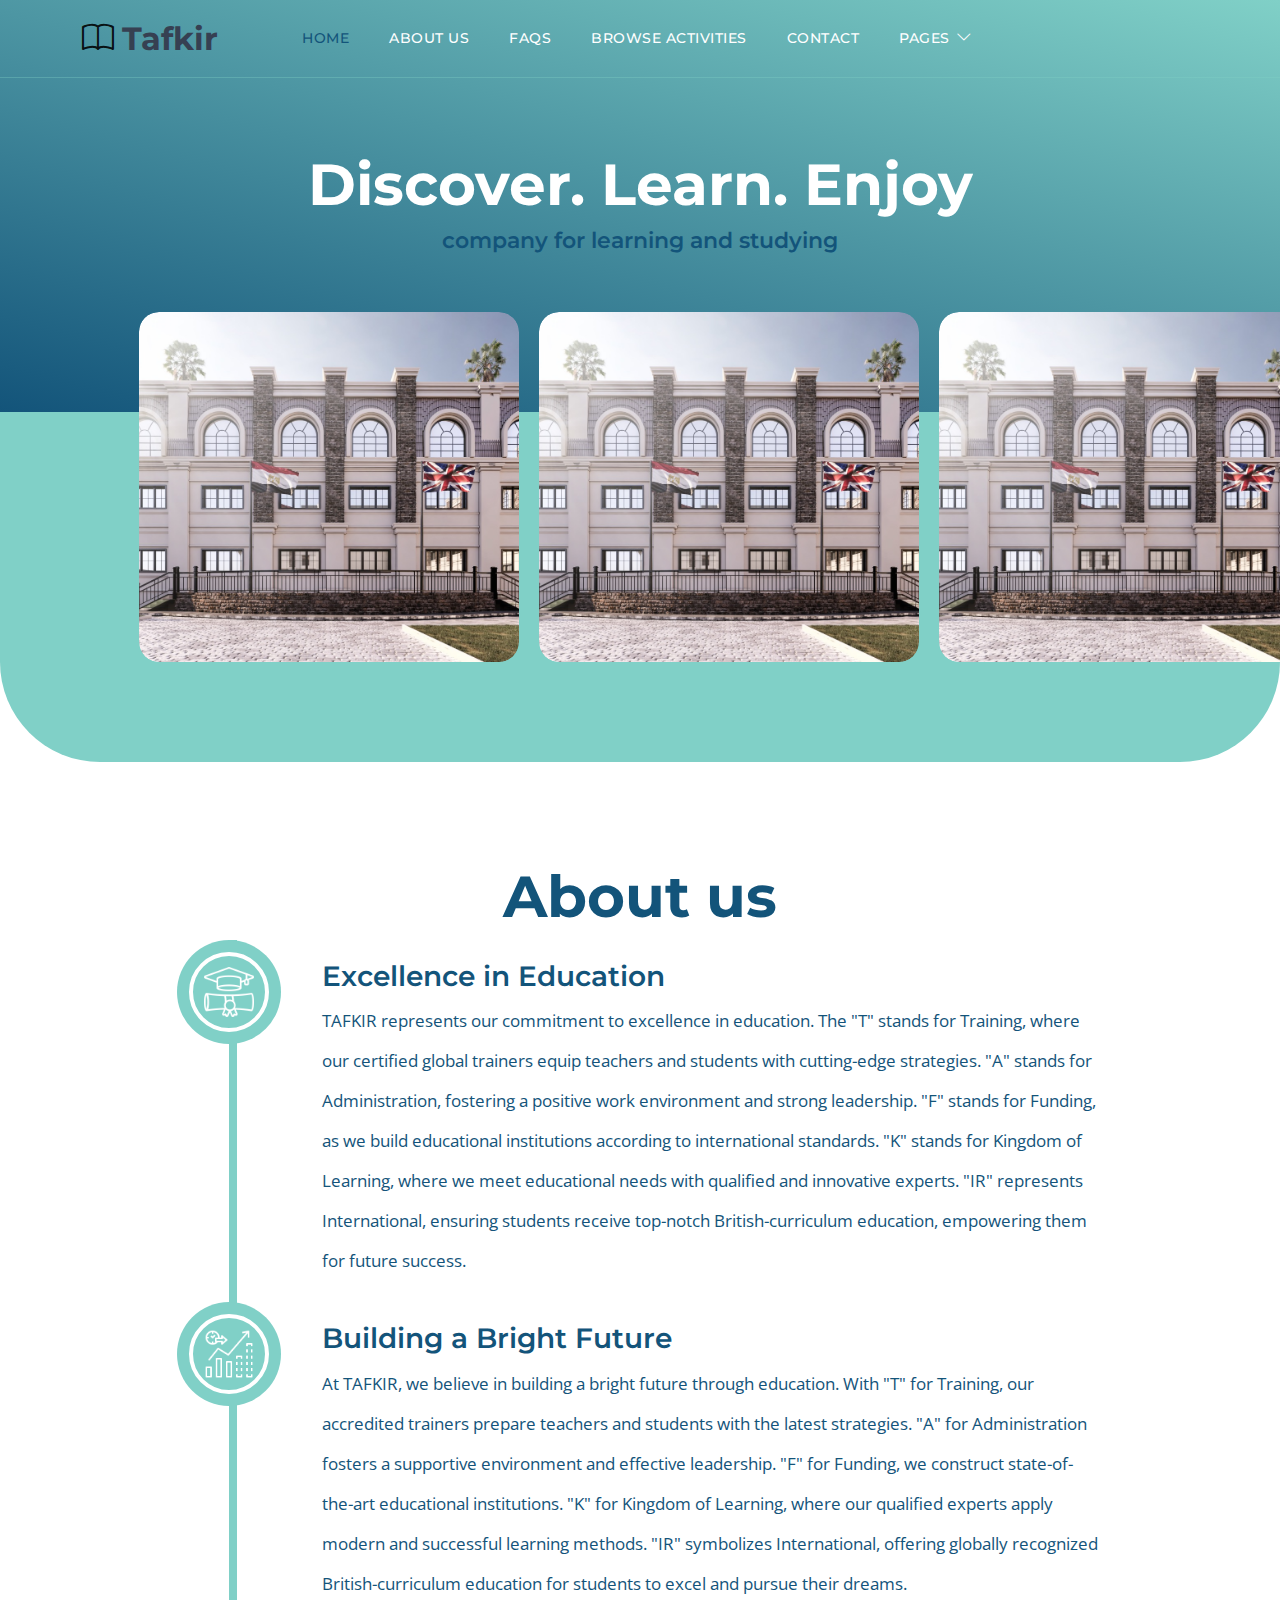
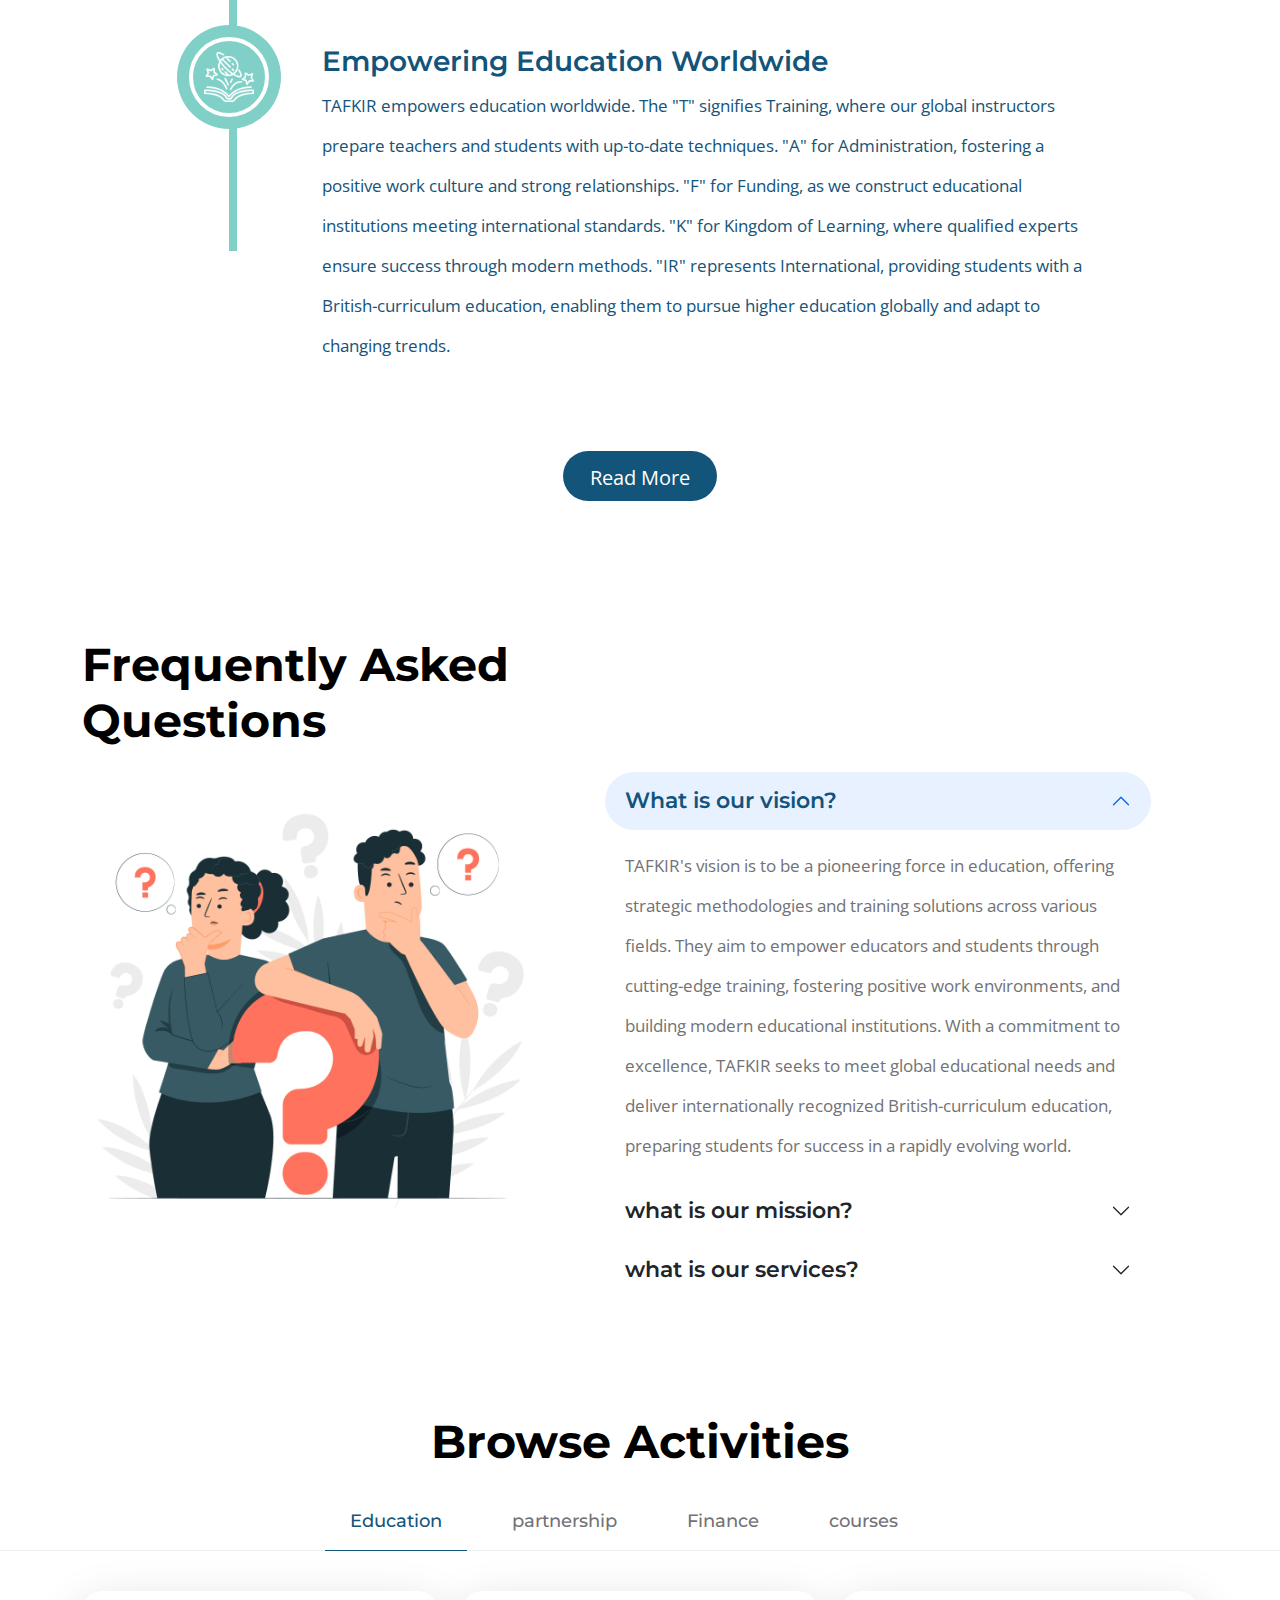
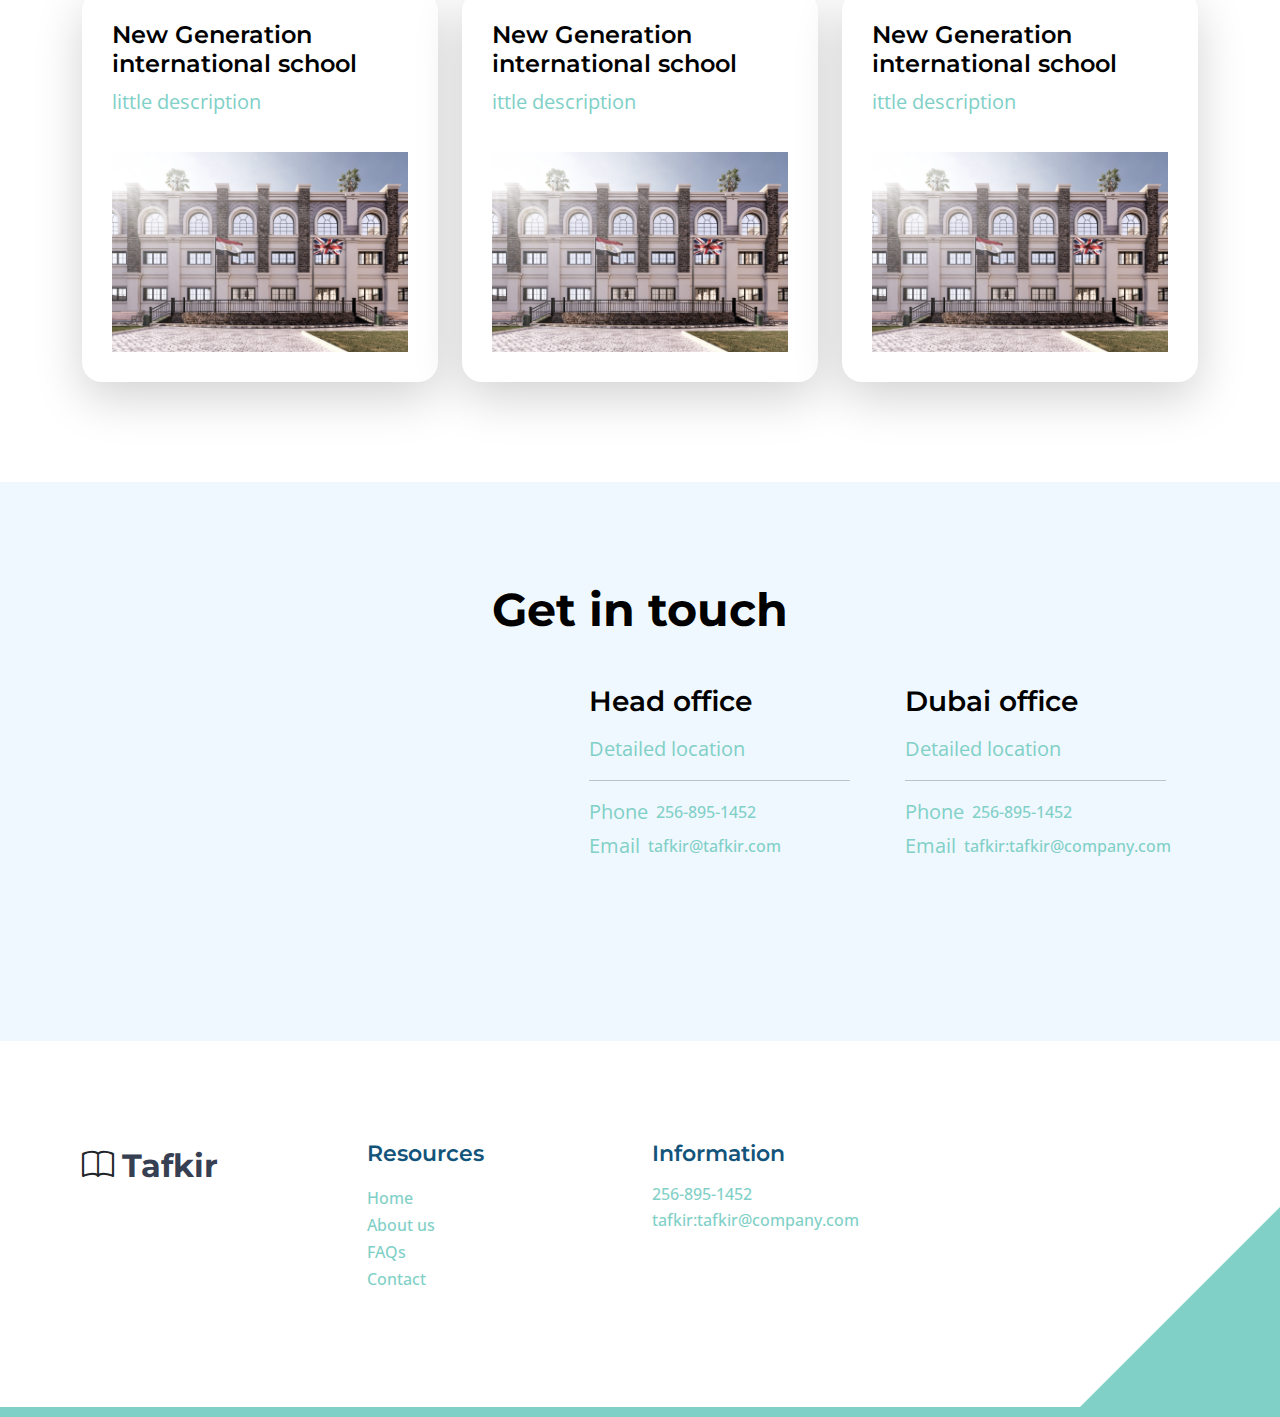
<file: index.html>
<!doctype html>
<html lang="en">
    <head>
        <meta charset="utf-8">
        <meta name="viewport" content="width=device-width, initial-scale=1">

        <meta name="description" content="">
        <meta name="author" content="">

        <title>Tafkir company</title>

        <!-- CSS FILES -->        
        <link rel="preconnect" href="https://fonts.googleapis.com">
        
        <link rel="preconnect" href="https://fonts.gstatic.com" crossorigin>

        <link href="https://fonts.googleapis.com/css2?family=Montserrat:wght@500;600;700&family=Open+Sans&display=swap" rel="stylesheet">
                        
        <link href="css/bootstrap.min.css" rel="stylesheet">

        <link href="css/bootstrap-icons.css" rel="stylesheet">

        <link href="css/templatemo-topic-listing.css" rel="stylesheet">      
<!--

TemplateMo 590 topic listing

https://templatemo.com/tm-590-topic-listing

-->
    </head>
    
    <body id="top">

        <main>

            <nav class="navbar navbar-expand-lg">
                <div class="container">
                    <a class="navbar-brand" href="index.html">
                        <i class="bi-book"></i>
                        <span style="color:#364052;">Tafkir</span>
                    </a>

                    <div class="d-lg-none ms-auto me-4">
                        <a href="#top" class="navbar-icon bi-person smoothscroll"></a>
                    </div>
    
                    <button class="navbar-toggler" type="button" data-bs-toggle="collapse" data-bs-target="#navbarNav" aria-controls="navbarNav" aria-expanded="false" aria-label="Toggle navigation">
                        <span class="navbar-toggler-icon"></span>
                    </button>
    
                    <div class="collapse navbar-collapse" id="navbarNav">
                        <ul class="navbar-nav ms-lg-5 me-lg-auto">
                            <li class="nav-item">
                                <a class="nav-link click-scroll" href="#section_1">Home</a>
                            </li>

                            <li class="nav-item">
                                <a class="nav-link click-scroll" href="#section_2">About us</a>
                            </li>
    
                            <li class="nav-item">
                                <a class="nav-link click-scroll" href="#section_3">FAQs</a>
                            </li>

                            <li class="nav-item">
                                <a class="nav-link click-scroll" href="#section_4">Browse Activities</a>
                            </li>
    
                            <li class="nav-item">
                                <a class="nav-link click-scroll" href="#section_5">Contact</a>
                            </li>

                            <li class="nav-item dropdown">
                                <a class="nav-link dropdown-toggle" href="#" id="navbarLightDropdownMenuLink" role="button" data-bs-toggle="dropdown" aria-expanded="false">Pages</a>

                                <ul class="dropdown-menu dropdown-menu-light" aria-labelledby="navbarLightDropdownMenuLink">
                                    <li><a class="dropdown-item" href="News.html">Our News</a></li>

                                    <li><a class="dropdown-item active" href="contact.html">Contact Form</a></li>
                                </ul>
                            </li>
                        </ul>

                        <!-- <div class="d-none d-lg-block">
                            <a href="#top" class="navbar-icon bi-person smoothscroll"></a>
                        </div> -->
                    </div>
                </div>
            </nav>
            

            <section class="hero-section d-flex justify-content-center align-items-center" id="section_1">
                <div class="container">
                    <div class="row">

                        <div class="col-lg-8 col-12 mx-auto">
                            <h1 class="text-white text-center">Discover. Learn. Enjoy</h1>

                            <h6 class="text-center" style="color:#13547a;">company for learning and studying</h6>

                        </div>

                    </div>
                </div>
            </section>


            <section class="featured-section">
                <div class="container">
                    <div class="row justify-content-center">

                       <div class="slider"> 
                        <div class="slide-track">

                            <div class="col-lg-6 col-12" style="height: 350px; width: 400px;padding-right: 20px;">
                                <div class="custom-block custom-block-overlay">
                                    <div class="d-flex flex-column h-100">
                                        <img src="images/Imag1 .jpg" class="custom-block-image img-fluid" alt="">
                                    </div>
                                </div>
                            </div>
    
    
    
                            <div class="col-lg-6 col-12" style="height: 350px; width: 400px; padding-right: 20px;">
                                <div class="custom-block custom-block-overlay">
                                    <div class="d-flex flex-column h-100">
                                        <img src="images/Imag1 .jpg" class="custom-block-image img-fluid" alt="">
                                    </div>
                                </div>
                            </div>
    
                            <div class="col-lg-6 col-12" style="height: 350px; width: 400px; padding-right: 20px;">
                                <div class="custom-block custom-block-overlay">
                                    <div class="d-flex flex-column h-100">
                                        <img src="images/Imag1 .jpg" class="custom-block-image img-fluid" alt="">
                                    </div>
                                </div>
                            </div>

                            <div class="col-lg-6 col-12" style="height: 350px; width: 400px; padding-right: 20px;">
                                <div class="custom-block custom-block-overlay">
                                    <div class="d-flex flex-column h-100">
                                        <img src="images/Imag1 .jpg" class="custom-block-image img-fluid" alt="">
                                    </div>
                                </div>
                            </div>

                            <div class="col-lg-6 col-12" style="height: 350px; width: 400px; padding-right: 20px;">
                                <div class="custom-block custom-block-overlay">
                                    <div class="d-flex flex-column h-100">
                                        <img src="images/Imag1 .jpg" class="custom-block-image img-fluid" alt="">
                                    </div>
                                </div>
                            </div>
                            
                        </div>
                       </div>
                    </div>
                </div>
            </section>


            <!-------------------------------------- About us ------------------------------------>

            
            <section class="timeline-section section-padding" id="section_2" style="background-color: white; padding-bottom: 20px;" >
                <div class="section-overlay"></div>

                <div class="container">
                    <div class="row">

                        <div class="col-12 text-center">
                            <h1 style="color:#13547a" > About us </h1>
                        </div>

                        <div class="col-lg-10 col-12 mx-auto" style="padding-bottom: 0px;">
                            <div class="timeline-container">
                                <ul class="vertical-scrollable-timeline" id="vertical-scrollable-timeline">
                                    <div class="list-progress">
                                        <div class="inner"></div>
                                    </div>

                                    <li style="padding-bottom: 5px;">
                                        <h4 style="color:#13547a"> Excellence in Education</h4>

                                        <p style="color:#13547a; font-size: 17px;">TAFKIR represents our commitment to excellence in education. The "T" stands for Training, where our certified global trainers equip teachers and students with cutting-edge strategies. "A" stands for Administration, fostering a positive work environment and strong leadership. "F" stands for Funding, as we build educational institutions according to international standards. "K" stands for Kingdom of Learning, where we meet educational needs with qualified and innovative experts. "IR" represents International, ensuring students receive top-notch British-curriculum education, empowering them for future success.</p>

                                        <div class="icon-holder">
                                          <i><img src="images/graduated.png" style="width: 50px;"></i>
                                        </div>
                                    </li>
                                    
                                    <li style="padding-bottom: 5px;">
                                        <h4 style="color:#13547a">Building a Bright Future</h4>

                                        <p style="color:#13547a; font-size: 17px;">At TAFKIR, we believe in building a bright future through education. With "T" for Training, our accredited trainers prepare teachers and students with the latest strategies. "A" for Administration fosters a supportive environment and effective leadership. "F" for Funding, we construct state-of-the-art educational institutions. "K" for Kingdom of Learning, where our qualified experts apply modern and successful learning methods. "IR" symbolizes International, offering globally recognized British-curriculum education for students to excel and pursue their dreams.</p>

                                        <div class="icon-holder">
                                          <i><img src="images/predictive-chart.png" style="width: 50px;"></i>
                                        </div>
                                    </li>

                                    <li style="padding-bottom: 5px;">
                                        <h4 style="color:#13547a">Empowering Education Worldwide</h4>

                                        <p style="color:#13547a; font-size: 17px;" >TAFKIR empowers education worldwide. The "T" signifies Training, where our global instructors prepare teachers and students with up-to-date techniques. "A" for Administration, fostering a positive work culture and strong relationships. "F" for Funding, as we construct educational institutions meeting international standards. "K" for Kingdom of Learning, where qualified experts ensure success through modern methods. "IR" represents International, providing students with a British-curriculum education, enabling them to pursue higher education globally and adapt to changing trends.</p>

                                        <div class="icon-holder">
                                          <i><img src="images/education.png" style="width: 50px;"></i>
                                        </div>
                                    </li>
                                </ul>
                            </div>
                        </div>

                        <div class="col-12 text-center mt-5">
                            <p  style="color:#13547a">
                                    <button class="button" formaction="https://www.w3docs.com"> Read More</button>
                            </p>
                        </div>
                    </div>
                </div>
            </section>


            <!--------------------------- Frequently Asked Questions ---------------------------------->


            <section class="faq-section section-padding" id="section_3" style="padding-bottom: 15px;">
                <div class="container">
                    <div class="row">

                        <div class="col-lg-6 col-12">
                            <h2 class="mb-4">Frequently Asked Questions</h2>
                        </div>

                        <div class="clearfix"></div>

                        <div class="col-lg-5 col-12">
                            <img src="images/faq_graphic.jpg" class="img-fluid" alt="FAQs">
                        </div>

                        <div class="col-lg-6 col-12 m-auto">
                            <div class="accordion" id="accordionExample">
                                <div class="accordion-item">
                                    <h2 class="accordion-header" id="headingOne">
                                        <button class="accordion-button" type="button" data-bs-toggle="collapse" data-bs-target="#collapseOne" aria-expanded="true" aria-controls="collapseOne">
                                        What is our vision?
                                        </button>
                                    </h2>

                                    <div id="collapseOne" class="accordion-collapse collapse show" aria-labelledby="headingOne" data-bs-parent="#accordionExample">
                                        <div class="accordion-body" style="font-size:  17px;">
                                            TAFKIR's vision is to be a pioneering force in education, offering strategic methodologies and training solutions across various fields. They aim to empower educators and students through cutting-edge training, fostering positive work environments, and building modern educational institutions. With a commitment to excellence, TAFKIR seeks to meet global educational needs and deliver internationally recognized British-curriculum education, preparing students for success in a rapidly evolving world.
                                        </div>
                                    </div>
                                </div>

                                <div class="accordion-item">
                                    <h2 class="accordion-header" id="headingTwo">
                                        <button class="accordion-button collapsed" type="button" data-bs-toggle="collapse" data-bs-target="#collapseTwo" aria-expanded="false" aria-controls="collapseTwo">
                                        what is our mission?
                                    </button>
                                    </h2>

                                    <div id="collapseTwo" class="accordion-collapse collapse" aria-labelledby="headingTwo" data-bs-parent="#accordionExample">
                                        <div class="accordion-body" style="font-size:  17px;">
                                           <b>Mission:</b> Empower education worldwide <br>
                                            <b>Objectives:</b> <br>
                                            <b>* </b>Provide comprehensive training for teachers and students<br>
                                            <b>* </b>Foster effective administration and positive work environments<br>
                                            <b>* </b>Fund and construct modern educational institutions<br>
                                            <b>* </b>Embrace innovation and adaptability in education<br>
                                            <b>* </b>Offer globally recognized British-curriculum education<br>
                                            <b>Goal:</b> Elevate the quality of education and prepare students and educators for success in an interconnected world. 
                                        </div>
                                    </div>
                                </div>

                                <div class="accordion-item">
                                    <h2 class="accordion-header" id="headingThree">
                                        <button class="accordion-button collapsed" type="button" data-bs-toggle="collapse" data-bs-target="#collapseThree" aria-expanded="false" aria-controls="collapseThree">
                                        what is our services?
                                    </button>
                                    </h2>

                                    <div id="collapseThree" class="accordion-collapse collapse" aria-labelledby="headingThree" data-bs-parent="#accordionExample">
                                        <div class="accordion-body" style="font-size:  17px;">
                                            <b>Training Services:</b> Comprehensive training for educators and students by certified global trainers.<br>
                                            <b>Support:</b> Fostering effective leadership and positive work environments.<br>
                                            <b>Funding and Construction:</b> Building modern educational institutions following specific standards.<br>
                                            <b>Expert Consultation:</b> Working with qualified experts implementing innovative learning methods.<br>
                                            <b>British-Curriculum Education:</b> Providing globally recognized education with a focus on international standards and continuous training for educators. 
                                        </div>
                                    </div>
                                </div>

                                <!-- <div class="accordion-item">
                                    <h2 class="accordion-header" id="headingFour">
                                        <button class="accordion-button" type="button" data-bs-toggle="collapse" data-bs-target="#collapseFour" aria-expanded="true" aria-controls="collapseFour">
                                        what is our services?
                                        </button>
                                    </h2>

                                    <div id="collapseFour" class="accordion-collapse collapse show" aria-labelledby="headingFour" data-bs-parent="#accordionExample">
                                        <div class="accordion-body" style="font-size:  17px;">
                                            <b>Training Services:</b> Comprehensive training for educators and students by certified global trainers.<br>
                                            <b>Support:</b> Fostering effective leadership and positive work environments.<br>
                                            <b>Funding and Construction:</b> Building modern educational institutions following specific standards.<br>
                                            <b>Expert Consultation:</b> Working with qualified experts implementing innovative learning methods.<br>
                                            <b>British-Curriculum Education:</b> Providing globally recognized education with a focus on international standards and continuous training for educators. 
                                        </div>
                                    </div>
                                </div> -->

                            </div>
                        </div>

                    </div>
                </div>
            </section>



            <!------------------------------- Browser Activities  ------------------------------------->


            <section class="explore-section section-padding" id="section_4">
                <div class="container">

                        <div class="col-12 text-center">
                            <h2 class="mb-4">Browse Activities</h1>
                        </div>

                    </div>
                </div>

                <div class="container-fluid">
                    <div class="row">
                        <ul class="nav nav-tabs" id="myTab" role="tablist">
                            <li class="nav-item" role="presentation">
                                <button class="nav-link active" id="design-tab" data-bs-toggle="tab" data-bs-target="#design-tab-pane" type="button" role="tab" aria-controls="design-tab-pane" aria-selected="true"> Education </button>
                            </li>

                            <li class="nav-item" role="presentation">
                                <button class="nav-link" id="marketing-tab" data-bs-toggle="tab" data-bs-target="#marketing-tab-pane" type="button" role="tab" aria-controls="marketing-tab-pane" aria-selected="false"> partnership </button>
                            </li>

                            <li class="nav-item" role="presentation">
                                <button class="nav-link" id="finance-tab" data-bs-toggle="tab" data-bs-target="#finance-tab-pane" type="button" role="tab" aria-controls="finance-tab-pane" aria-selected="false">Finance</button>
                            </li>

                            <li class="nav-item" role="presentation">
                                <button class="nav-link" id="music-tab" data-bs-toggle="tab" data-bs-target="#music-tab-pane" type="button" role="tab" aria-controls="music-tab-pane" aria-selected="false"> courses </button>
                            </li>

                            <!-- <li class="nav-item" role="presentation">
                                <button class="nav-link" id="education-tab" data-bs-toggle="tab" data-bs-target="#education-tab-pane" type="button" role="tab" aria-controls="education-tab-pane" aria-selected="false">Education</button>
                            </li> -->
                        </ul>
                    </div>
                </div>

                <div class="container">
                    <div class="row">

                        <div class="col-12">
                            <div class="tab-content" id="myTabContent">
                                <div class="tab-pane fade show active" id="design-tab-pane" role="tabpanel" aria-labelledby="design-tab" tabindex="0">
                                    <div class="row">
                                        <div class="col-lg-4 col-md-6 col-12 mb-4 mb-lg-0">
                                            <div class="custom-block bg-white shadow-lg">
                                                <a href="topics-detail.html">
                                                    <div class="d-flex">
                                                        <div>
                                                            <h5 class="mb-2">New Generation international school </h5>

                                                            <p class="mb-0">little description</p>
                                                        </div>

                                                        <!-- <span class="badge bg-design rounded-pill ms-auto">14</span> -->
                                                    </div>

                                                    <img src="images/Imag1 .jpg" class="custom-block-image img-fluid" alt="">
                                                </a>
                                            </div>
                                        </div>

                                        <div class="col-lg-4 col-md-6 col-12 mb-4 mb-lg-0">
                                            <div class="custom-block bg-white shadow-lg">
                                                <a href="topics-detail.html">
                                                    <div class="d-flex">
                                                        <div>
                                                            <h5 class="mb-2">New Generation international school </h5>

                                                                <p class="mb-0">ittle description</p>
                                                        </div>

                                                        <span class="badge bg-design rounded-pill ms-auto">75</span>
                                                    </div>

                                                    <img src="images/Imag1 .jpg" class="custom-block-image img-fluid" alt="">
                                                </a>
                                            </div>
                                        </div>

                                        <div class="col-lg-4 col-md-6 col-12">
                                            <div class="custom-block bg-white shadow-lg">
                                                <a href="topics-detail.html">
                                                    <div class="d-flex">
                                                        <div>
                                                            <h5 class="mb-2">New Generation international school</h5>

                                                                <p class="mb-0">ittle description</p>
                                                        </div>

                                                        <span class="badge bg-design rounded-pill ms-auto">100</span>
                                                    </div>

                                                    <img src="images/Imag1 .jpg" class="custom-block-image img-fluid" alt="">
                                                </a>
                                            </div>
                                        </div>
                                    </div>
                                </div>

                                <!-- <div class="tab-pane fade" id="marketing-tab-pane" role="tabpanel" aria-labelledby="marketing-tab" tabindex="0">
                                    <div class="row">
                                        <div class="col-lg-4 col-md-6 col-12 mb-4 mb-lg-3">
                                                <div class="custom-block bg-white shadow-lg">
                                                    <a href="topics-detail.html">
                                                        <div class="d-flex">
                                                            <div>
                                                                <h5 class="mb-2">Advertising</h5>

                                                                <p class="mb-0">Lorem Ipsum dolor sit amet consectetur</p>
                                                            </div>

                                                            <span class="badge bg-advertising rounded-pill ms-auto">30</span>
                                                        </div>

                                                        <img src="images/topics/undraw_online_ad_re_ol62.png" class="custom-block-image img-fluid" alt="">
                                                    </a>
                                                </div>
                                            </div>

                                            <div class="col-lg-4 col-md-6 col-12 mb-4 mb-lg-3">
                                                <div class="custom-block bg-white shadow-lg">
                                                    <a href="topics-detail.html">
                                                        <div class="d-flex">
                                                            <div>
                                                                <h5 class="mb-2">Video Content</h5>

                                                                <p class="mb-0">Lorem Ipsum dolor sit amet consectetur</p>
                                                            </div>

                                                            <span class="badge bg-advertising rounded-pill ms-auto">65</span>
                                                        </div>

                                                        <img src="images/topics/undraw_Group_video_re_btu7.png" class="custom-block-image img-fluid" alt="">
                                                    </a>
                                                </div>
                                            </div>

                                            <div class="col-lg-4 col-md-6 col-12">
                                                <div class="custom-block bg-white shadow-lg">
                                                    <a href="topics-detail.html">
                                                        <div class="d-flex">
                                                            <div>
                                                                <h5 class="mb-2">Viral Tweet</h5>

                                                                <p class="mb-0">Lorem Ipsum dolor sit amet consectetur</p>
                                                            </div>

                                                            <span class="badge bg-advertising rounded-pill ms-auto">50</span>
                                                        </div>

                                                        <img src="images/topics/undraw_viral_tweet_gndb.png" class="custom-block-image img-fluid" alt="">
                                                    </a>
                                                </div>
                                            </div>
                                        </div>
                                  </div>

                                <div class="tab-pane fade" id="finance-tab-pane" role="tabpanel" aria-labelledby="finance-tab" tabindex="0">   <div class="row">
                                        <div class="col-lg-6 col-md-6 col-12 mb-4 mb-lg-0">
                                            <div class="custom-block bg-white shadow-lg">
                                                <a href="topics-detail.html">
                                                    <div class="d-flex">
                                                        <div>
                                                            <h5 class="mb-2">Investment</h5>

                                                            <p class="mb-0">Lorem Ipsum dolor sit amet consectetur</p>
                                                        </div>

                                                        <span class="badge bg-finance rounded-pill ms-auto">30</span>
                                                    </div>

                                                    <img src="images/topics/undraw_Finance_re_gnv2.png" class="custom-block-image img-fluid" alt="">
                                                </a>
                                            </div>
                                        </div>

                                        <div class="col-lg-6 col-md-6 col-12">
                                            <div class="custom-block custom-block-overlay">
                                                <div class="d-flex flex-column h-100">
                                                    <img src="images/businesswoman-using-tablet-analysis-graph-company-finance-strategy-statistics-success-concept-planning-future-office-room.jpg" class="custom-block-image img-fluid" alt="">

                                                    <div class="custom-block-overlay-text d-flex">
                                                        <div>
                                                            <h5 class="text-white mb-2">Finance</h5>

                                                            <p class="text-white">Lorem ipsum dolor, sit amet consectetur adipisicing elit. Sint animi necessitatibus aperiam repudiandae nam omnis</p>

                                                            <a href="topics-detail.html" class="btn custom-btn mt-2 mt-lg-3">Learn More</a>
                                                        </div>

                                                        <span class="badge bg-finance rounded-pill ms-auto">25</span>
                                                    </div>

                                                    <div class="social-share d-flex">
                                                        <p class="text-white me-4">Share:</p>

                                                        <ul class="social-icon">
                                                            <li class="social-icon-item">
                                                                <a href="#" class="social-icon-link bi-twitter"></a>
                                                            </li>

                                                            <li class="social-icon-item">
                                                                <a href="#" class="social-icon-link bi-facebook"></a>
                                                            </li>

                                                            <li class="social-icon-item">
                                                                <a href="#" class="social-icon-link bi-pinterest"></a>
                                                            </li>
                                                        </ul>

                                                        <a href="#" class="custom-icon bi-bookmark ms-auto"></a>
                                                    </div>

                                                    <div class="section-overlay"></div>
                                                </div>
                                            </div>
                                        </div>
                                    </div>
                                </div> -->

                                <!-- <div class="tab-pane fade" id="music-tab-pane" role="tabpanel" aria-labelledby="music-tab" tabindex="0">
                                    <div class="row">
                                        <div class="col-lg-4 col-md-6 col-12 mb-4 mb-lg-3">
                                            <div class="custom-block bg-white shadow-lg">
                                                <a href="topics-detail.html">
                                                    <div class="d-flex">
                                                        <div>
                                                            <h5 class="mb-2">Composing Song</h5>

                                                            <p class="mb-0">Lorem Ipsum dolor sit amet consectetur</p>
                                                        </div>

                                                        <span class="badge bg-music rounded-pill ms-auto">45</span>
                                                    </div>

                                                    <img src="images/topics/undraw_Compose_music_re_wpiw.png" class="custom-block-image img-fluid" alt="">
                                                </a>
                                            </div>
                                        </div>

                                        <div class="col-lg-4 col-md-6 col-12 mb-4 mb-lg-3">
                                            <div class="custom-block bg-white shadow-lg">
                                                <a href="topics-detail.html">
                                                    <div class="d-flex">
                                                        <div>
                                                            <h5 class="mb-2">Online Music</h5>

                                                            <p class="mb-0">Lorem Ipsum dolor sit amet consectetur</p>
                                                        </div>

                                                        <span class="badge bg-music rounded-pill ms-auto">45</span>
                                                    </div>

                                                    <img src="images/topics/undraw_happy_music_g6wc.png" class="custom-block-image img-fluid" alt="">
                                                </a>
                                            </div>
                                        </div>

                                        <div class="col-lg-4 col-md-6 col-12">
                                            <div class="custom-block bg-white shadow-lg">
                                                <a href="topics-detail.html">
                                                    <div class="d-flex">
                                                        <div>
                                                            <h5 class="mb-2">Podcast</h5>

                                                            <p class="mb-0">Lorem Ipsum dolor sit amet consectetur</p>
                                                        </div>

                                                        <span class="badge bg-music rounded-pill ms-auto">20</span>
                                                    </div>

                                                    <img src="images/topics/undraw_Podcast_audience_re_4i5q.png" class="custom-block-image img-fluid" alt="">
                                                </a>
                                            </div>
                                        </div>
                                    </div>
                                </div>

                                <div class="tab-pane fade" id="education-tab-pane" role="tabpanel" aria-labelledby="education-tab" tabindex="0">
                                    <div class="row">
                                        <div class="col-lg-6 col-md-6 col-12 mb-4 mb-lg-3">
                                            <div class="custom-block bg-white shadow-lg">
                                                <a href="topics-detail.html">
                                                    <div class="d-flex">
                                                        <div>
                                                            <h5 class="mb-2">Graduation</h5>

                                                            <p class="mb-0">Lorem Ipsum dolor sit amet consectetur</p>
                                                        </div>

                                                        <span class="badge bg-education rounded-pill ms-auto">80</span>
                                                    </div>

                                                    <img src="images/topics/undraw_Graduation_re_gthn.png" class="custom-block-image img-fluid" alt="">
                                                </a>
                                            </div>
                                        </div>

                                        <div class="col-lg-6 col-md-6 col-12">
                                            <div class="custom-block bg-white shadow-lg">
                                                <a href="topics-detail.html">
                                                    <div class="d-flex">
                                                        <div>
                                                            <h5 class="mb-2">Educator</h5>

                                                            <p class="mb-0">Lorem Ipsum dolor sit amet consectetur</p>
                                                        </div>

                                                        <span class="badge bg-education rounded-pill ms-auto">75</span>
                                                    </div>

                                                    <img src="images/topics/undraw_Educator_re_ju47.png" class="custom-block-image img-fluid" alt="">
                                                </a>
                                            </div>
                                        </div>
                                    </div>
                                </div>
                            </div> -->

                    </div>
                </div>
            </section>

            
<!----------------------------------- Get in touch ----------------------------------------------->

            <section class="contact-section section-padding section-bg" id="section_5">
                <div class="container">
                    <div class="row">

                        <div class="col-lg-12 col-12 text-center">
                            <h2 class="mb-5">Get in touch</h2>
                        </div>

                        <div class="col-lg-5 col-12 mb-4 mb-lg-0">
                            <iframe class="google-map" src="https://www.google.com/maps/place/New+Generation+International+Schools/@30.3868632,30.5319984,743m/data=!3m2!1e3!4b1!4m6!3m5!1s0x145897626d041eaf:0xbc228df2abc0dc14!8m2!3d30.3868632!4d30.5345733!16s%2Fg%2F11h2hmwt8t?hl=en&entry=ttu" width="100%" height="250" style="border:0;" allowfullscreen="" loading="lazy" referrerpolicy="no-referrer-when-downgrade"></iframe>
                        </div>

                        <div class="col-lg-3 col-md-6 col-12 mb-3 mb-lg- mb-md-0 ms-auto">
                            <h4 class="mb-3">Head office</h4>

                            <p>Detailed location</p>

                            <hr>

                            <p class="d-flex align-items-center mb-1">
                                <span class="me-2">Phone</span>

                                <a href="tel: 256-895-1452" class="site-footer-link">
                                    256-895-1452
                                </a>
                            </p>

                            <p class="d-flex align-items-center">
                                <span class="me-2">Email</span>

                                <a href="tafkir:tafkir@company.com" class="site-footer-link">
                                    tafkir@tafkir.com
                                </a>
                            </p>
                        </div>

                        <div class="col-lg-3 col-md-6 col-12 mx-auto">
                            <h4 class="mb-3">Dubai office</h4>

                            <p>Detailed location</p>

                            <hr>

                            <p class="d-flex align-items-center mb-1">
                                <span class="me-2">Phone</span>

                                <a href="tel:256-895-1452" class="site-footer-link">
                                    256-895-1452
                                </a>
                            </p>

                            <p class="d-flex align-items-center">
                                <span class="me-2">Email</span>

                                <a href="tafkir:tafkir@company.com" class="site-footer-link">
                                    tafkir:tafkir@company.com
                                </a>
                            </p>
                        </div>

                    </div>
                </div>
            </section>
        </main>

<footer class="site-footer section-padding">
            <div class="container">
                <div class="row">

                    <div class="col-lg-3 col-12 mb-4 pb-2">
                        <a class="navbar-brand" href="index.html">
                            <i class="bi-book"></i>
                            <span style="color:#364052;">Tafkir</span>
                        </a>
                    </div>

                    <div class="col-lg-3 col-md-4 col-6">
                        <h6 class="site-footer-title mb-3">Resources</h6>

                        <ul class="site-footer-links">
                            <li class="site-footer-link-item">
                                <a href="#" class="site-footer-link">Home</a>
                            </li>

                            <li class="site-footer-link-item">
                                <a href="#" class="site-footer-link">About us</a>
                            </li>

                            <li class="site-footer-link-item">
                                <a href="#" class="site-footer-link">FAQs</a>
                            </li>

                            <li class="site-footer-link-item">
                                <a href="#" class="site-footer-link">Contact</a>
                            </li>
                        </ul>
                    </div>

                    <div class="col-lg-3 col-md-4 col-6 mb-4 mb-lg-0">
                        <h6 class="site-footer-title mb-3">Information</h6>

                        <p class="text-white d-flex mb-1">
                            <a href="tel: 256-895-1452" class="site-footer-link">
                                256-895-1452
                            </a>
                        </p>

                        <p class="text-white d-flex">
                            <a href="tafkir:tafkir@company.com" class="site-footer-link">
                                tafkir:tafkir@company.com
                            </a>
                        </p>
                    </div>
                </div>
            </div>
        </footer>


        <!-- JAVASCRIPT FILES -->
        <script src="js/jquery.min.js"></script>
        <script src="js/bootstrap.bundle.min.js"></script>
        <script src="js/jquery.sticky.js"></script>
        <script src="js/click-scroll.js"></script>
        <script src="js/custom.js"></script>

    </body>
</html>
</file>
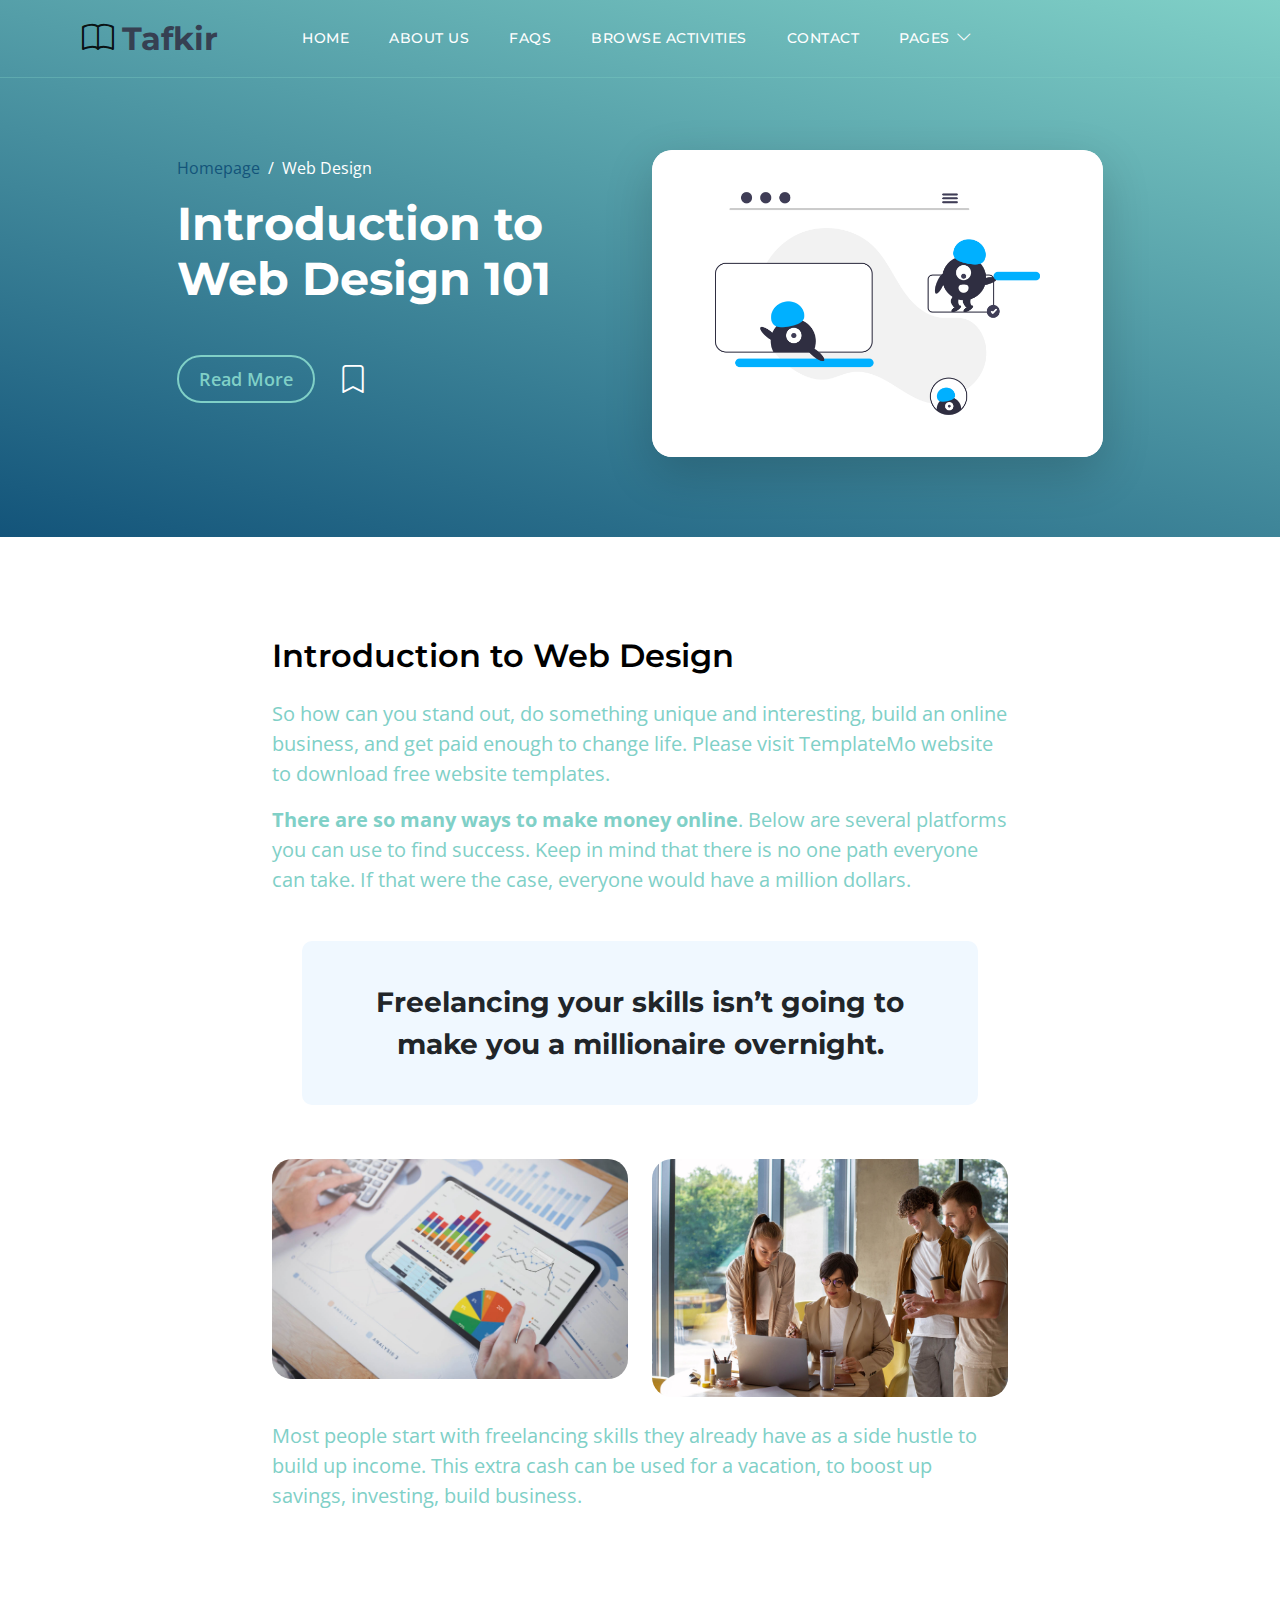
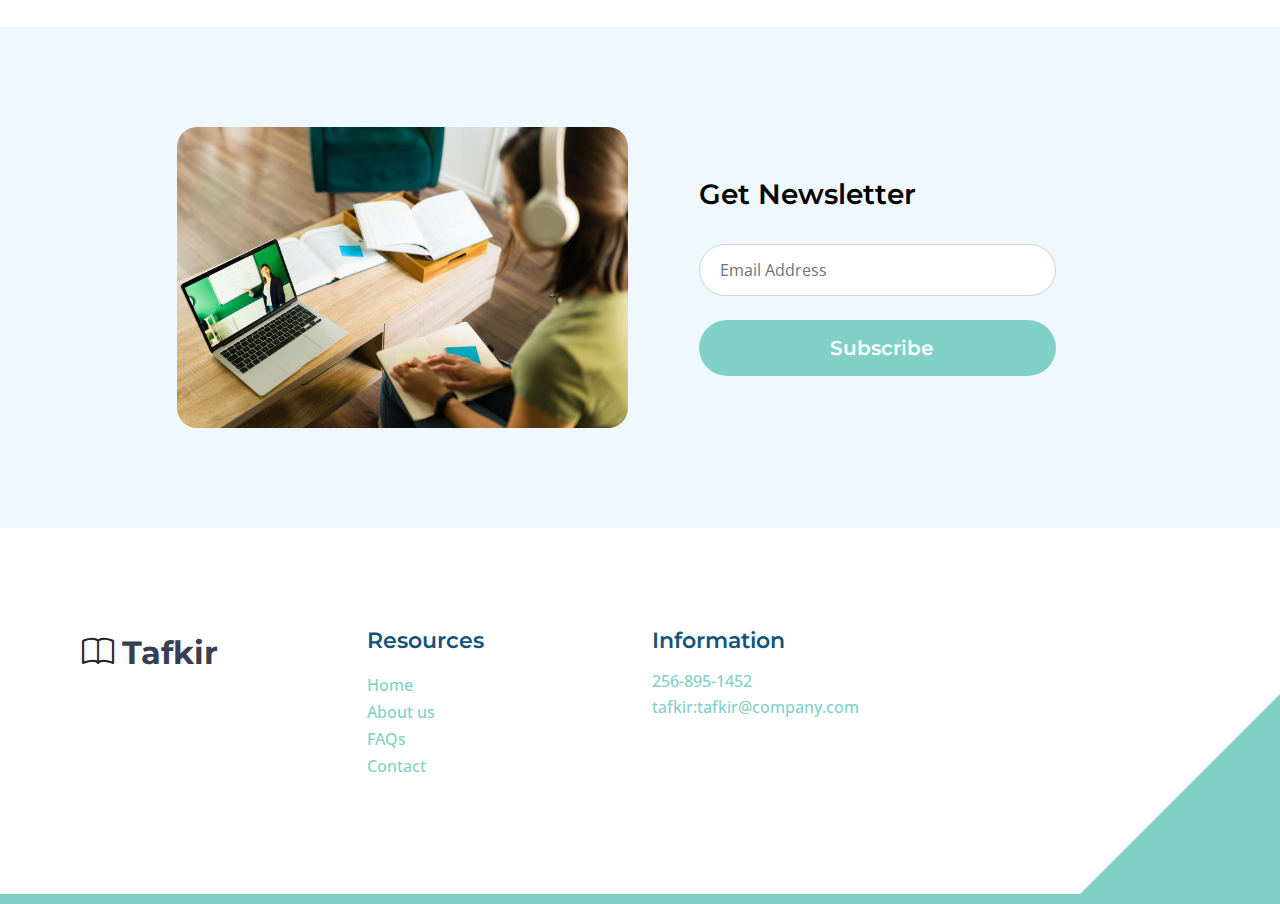
<file: Activities.html>
<!doctype html>
<html lang="en">
    <head>
        <meta charset="utf-8">
        <meta name="viewport" content="width=device-width, initial-scale=1">

        <meta name="description" content="">
        <meta name="author" content="">

        <title>Activities Detail Page</title>

        <!-- CSS FILES -->        
        <link rel="preconnect" href="https://fonts.googleapis.com">
        
        <link rel="preconnect" href="https://fonts.gstatic.com" crossorigin>

        <link href="https://fonts.googleapis.com/css2?family=Montserrat:wght@500;600;700&family=Open+Sans&display=swap" rel="stylesheet">
                        
        <link href="css/bootstrap.min.css" rel="stylesheet">

        <link href="css/bootstrap-icons.css" rel="stylesheet">

        <link href="css/templatemo-topic-listing.css" rel="stylesheet">
<!--

TemplateMo 590 topic listing

https://templatemo.com/tm-590-topic-listing

-->
    </head>
    
    <body id="top">

        <main>

            <nav class="navbar navbar-expand-lg">
                <div class="container">
                    <a class="navbar-brand" href="index.html">
                        <i class="bi-book"></i>
                        <span style="color:#364052;">Tafkir</span>
                    </a>

                    <div class="d-lg-none ms-auto me-4">
                        <a href="#top" class="navbar-icon bi-person smoothscroll"></a>
                    </div>
    
                    <button class="navbar-toggler" type="button" data-bs-toggle="collapse" data-bs-target="#navbarNav" aria-controls="navbarNav" aria-expanded="false" aria-label="Toggle navigation">
                        <span class="navbar-toggler-icon"></span>
                    </button>
    
                    <div class="collapse navbar-collapse" id="navbarNav">
                        <ul class="navbar-nav ms-lg-5 me-lg-auto">
                            <li class="nav-item">
                                <a class="nav-link click-scroll" href="index.html#section_1">Home</a>
                            </li>

                            <li class="nav-item">
                                <a class="nav-link click-scroll" href="index.html#section_2">About us</a>
                            </li>
    
                            <li class="nav-item">
                                <a class="nav-link click-scroll" href="index.html#section_3">FAQs</a>
                            </li>

                            <li class="nav-item">
                                <a class="nav-link click-scroll" href="index.html#section_4">Browse Activities</a>
                            </li>
    
                            <li class="nav-item">
                                <a class="nav-link click-scroll" href="index.html#section_5">Contact</a>
                            </li>

                            <li class="nav-item dropdown">
                                <a class="nav-link dropdown-toggle" href="#section_5" id="navbarLightDropdownMenuLink" role="button" data-bs-toggle="dropdown" aria-expanded="false">Pages</a>

                                <ul class="dropdown-menu dropdown-menu-light" aria-labelledby="navbarLightDropdownMenuLink">
                                    <li><a class="dropdown-item" href="News.html">Our News</a></li>

                                    <li><a class="dropdown-item active" href="contact.html">Contact Form</a></li>
                                </ul>
                            </li>
                        </ul>

                        <!-- <div class="d-none d-lg-block">
                            <a href="#top" class="navbar-icon bi-person smoothscroll"></a>
                        </div> -->
                    </div>
                </div>
            </nav>
            

            <header class="site-header d-flex flex-column justify-content-center align-items-center">
                <div class="container">
                    <div class="row justify-content-center align-items-center">

                        <div class="col-lg-5 col-12 mb-5">
                            <nav aria-label="breadcrumb">
                                <ol class="breadcrumb">
                                    <li class="breadcrumb-item"><a href="index.html">Homepage</a></li>

                                    <li class="breadcrumb-item active" aria-current="page">Web Design</li>
                                </ol>
                            </nav>

                            <h2 class="text-white">Introduction to <br> Web Design 101</h2>

                            <div class="d-flex align-items-center mt-5">
                                <a href="#topics-detail" class="btn custom-btn custom-border-btn smoothscroll me-4">Read More</a>

                                <a href="#top" class="custom-icon bi-bookmark smoothscroll"></a>
                            </div>
                        </div>

                        <div class="col-lg-5 col-12">
                            <div class="topics-detail-block bg-white shadow-lg">
                                <img src="images/topics/undraw_Remote_design_team_re_urdx.png" class="topics-detail-block-image img-fluid">
                            </div>
                        </div>

                    </div>
                </div>
            </header>


            <section class="topics-detail-section section-padding" id="topics-detail">
                <div class="container">
                    <div class="row">

                        <div class="col-lg-8 col-12 m-auto">
                            <h3 class="mb-4">Introduction to Web Design</h3>

                            <p>So how can you stand out, do something unique and interesting, build an online business, and get paid enough to change life. Please visit TemplateMo website to download free website templates.</p>

                            <p><strong>There are so many ways to make money online</strong>. Below are several platforms you can use to find success. Keep in mind that there is no one path everyone can take. If that were the case, everyone would have a million dollars.</p>

                            <blockquote>
                                Freelancing your skills isn’t going to make you a millionaire overnight.
                            </blockquote>

                            <div class="row my-4">
                                <div class="col-lg-6 col-md-6 col-12">
                                    <img src="images/businesswoman-using-tablet-analysis.jpg" class="topics-detail-block-image img-fluid">
                                </div>

                                <div class="col-lg-6 col-md-6 col-12 mt-4 mt-lg-0 mt-md-0">
                                    <img src="images/colleagues-working-cozy-office-medium-shot.jpg" class="topics-detail-block-image img-fluid">
                                </div>
                            </div>

                            <p>Most people start with freelancing skills they already have as a side hustle to build up income. This extra cash can be used for a vacation, to boost up savings, investing, build business.</p>
                        </div>

                    </div>
                </div>
            </section>


            <section class="section-padding section-bg">
                <div class="container">
                    <div class="row justify-content-center">

                        <div class="col-lg-5 col-12">
                            <img src="images/rear-view-young-college-student.jpg" class="newsletter-image img-fluid" alt="">
                        </div>

                        <div class="col-lg-5 col-12 subscribe-form-wrap d-flex justify-content-center align-items-center">
                            <form class="custom-form subscribe-form" action="#" method="post" role="form">
                                <h4 class="mb-4 pb-2">Get Newsletter</h4>

                                <input type="email" name="subscribe-email" id="subscribe-email" pattern="[^ @]*@[^ @]*" class="form-control" placeholder="Email Address" required="">

                                <div class="col-lg-12 col-12">
                                    <button type="submit" class="form-control">Subscribe</button>
                                </div>
                            </form>
                        </div>

                    </div>
                </div>
            </section>
        </main>
		
        <footer class="site-footer section-padding">
            <div class="container">
                <div class="row">

                    <div class="col-lg-3 col-12 mb-4 pb-2">
                        <a class="navbar-brand" href="index.html">
                            <i class="bi-book"></i>
                            <span style="color:#364052;">Tafkir</span>
                        </a>
                    </div>

                    <div class="col-lg-3 col-md-4 col-6">
                        <h6 class="site-footer-title mb-3">Resources</h6>

                        <ul class="site-footer-links">
                            <li class="site-footer-link-item">
                                <a href="#" class="site-footer-link">Home</a>
                            </li>

                            <li class="site-footer-link-item">
                                <a href="#" class="site-footer-link">About us</a>
                            </li>

                            <li class="site-footer-link-item">
                                <a href="#" class="site-footer-link">FAQs</a>
                            </li>

                            <li class="site-footer-link-item">
                                <a href="#" class="site-footer-link">Contact</a>
                            </li>
                        </ul>
                    </div>

                    <div class="col-lg-3 col-md-4 col-6 mb-4 mb-lg-0">
                        <h6 class="site-footer-title mb-3">Information</h6>

                        <p class="text-white d-flex mb-1">
                            <a href="tel: 256-895-1452" class="site-footer-link">
                                256-895-1452
                            </a>
                        </p>

                        <p class="text-white d-flex">
                            <a href="tafkir:tafkir@company.com" class="site-footer-link">
                                tafkir:tafkir@company.com
                            </a>
                        </p>
                    </div>
                </div>
            </div>
        </footer>

        <!-- JAVASCRIPT FILES -->
        <script src="js/jquery.min.js"></script>
        <script src="js/bootstrap.bundle.min.js"></script>
        <script src="js/jquery.sticky.js"></script>
        <script src="js/custom.js"></script>

    </body>
</html>
</file>
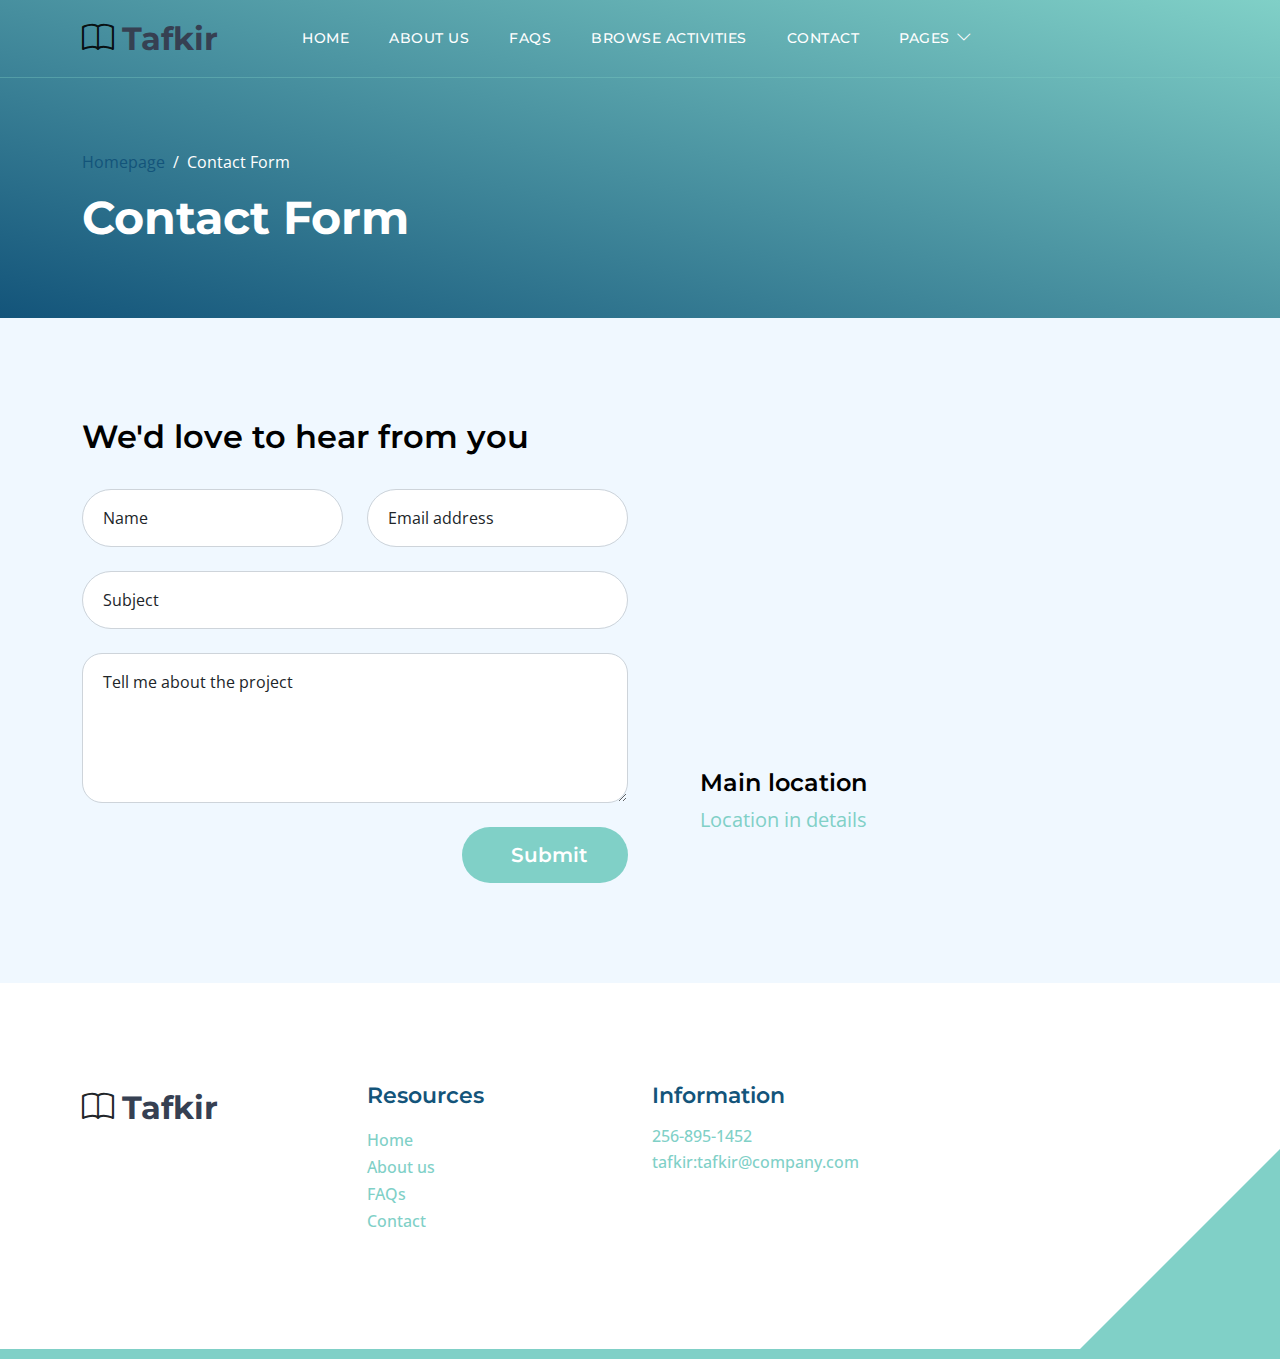
<file: contact.html>
<!doctype html>
<html lang="en">
    <head>
        <meta charset="utf-8">
        <meta name="viewport" content="width=device-width, initial-scale=1">

        <meta name="description" content="">
        <meta name="author" content="">

        <title>Topic Listing Contact Page</title>

        <!-- CSS FILES -->        
        <link rel="preconnect" href="https://fonts.googleapis.com">
        
        <link rel="preconnect" href="https://fonts.gstatic.com" crossorigin>

        <link href="https://fonts.googleapis.com/css2?family=Montserrat:wght@500;600;700&family=Open+Sans&display=swap" rel="stylesheet">
                        
        <link href="css/bootstrap.min.css" rel="stylesheet">

        <link href="css/bootstrap-icons.css" rel="stylesheet">

        <link href="css/templatemo-topic-listing.css" rel="stylesheet">
<!--

TemplateMo 590 topic listing

https://templatemo.com/tm-590-topic-listing

-->
    </head>
    
    <body class="topics-listing-page" id="top">

        <main>

            <nav class="navbar navbar-expand-lg">
                <div class="container">
                    <a class="navbar-brand" href="index.html">
                        <i class="bi-book"></i>
                        <span style="color:#364052;">Tafkir</span>
                    </a>

                    <div class="d-lg-none ms-auto me-4">
                        <a href="#top" class="navbar-icon bi-person smoothscroll"></a>
                    </div>
    
                    <button class="navbar-toggler" type="button" data-bs-toggle="collapse" data-bs-target="#navbarNav" aria-controls="navbarNav" aria-expanded="false" aria-label="Toggle navigation">
                        <span class="navbar-toggler-icon"></span>
                    </button>
    
                    <div class="collapse navbar-collapse" id="navbarNav">
                        <ul class="navbar-nav ms-lg-5 me-lg-auto">
                            <li class="nav-item">
                                <a class="nav-link click-scroll" href="index.html#section_1">Home</a>
                            </li>

                            <li class="nav-item">
                                <a class="nav-link click-scroll" href="index.html#section_2">About us</a>
                            </li>
    
                            <li class="nav-item">
                                <a class="nav-link click-scroll" href="index.html#section_3">FAQs</a>
                            </li>

                            <li class="nav-item">
                                <a class="nav-link click-scroll" href="index.html#section_4">Browse Activities</a>
                            </li>
    
                            <li class="nav-item">
                                <a class="nav-link click-scroll" href="index.html#section_5">Contact</a>
                            </li>

                            <li class="nav-item dropdown">
                                <a class="nav-link dropdown-toggle" href="#section_5" id="navbarLightDropdownMenuLink" role="button" data-bs-toggle="dropdown" aria-expanded="false">Pages</a>

                                <ul class="dropdown-menu dropdown-menu-light" aria-labelledby="navbarLightDropdownMenuLink">
                                    <li><a class="dropdown-item" href="News.html">Our News</a></li>

                                    <li><a class="dropdown-item active" href="contact.html">Contact Form</a></li>
                                </ul>
                            </li>
                        </ul>

                        <!-- <div class="d-none d-lg-block">
                            <a href="#top" class="navbar-icon bi-person smoothscroll"></a>
                        </div> -->
                    </div>
                </div>
            </nav>


            <header class="site-header d-flex flex-column justify-content-center align-items-center">
                <div class="container">
                    <div class="row align-items-center">

                        <div class="col-lg-5 col-12">
                            <nav aria-label="breadcrumb">
                                <ol class="breadcrumb">
                                    <li class="breadcrumb-item"><a href="index.html">Homepage</a></li>

                                    <li class="breadcrumb-item active" aria-current="page">Contact Form</li>
                                </ol>
                            </nav>

                            <h2 class="text-white">Contact Form</h2>
                        </div>

                    </div>
                </div>
            </header>


            <section class="section-padding section-bg">
                <div class="container">
                    <div class="row">

                        <div class="col-lg-12 col-12">
                            <h3 class="mb-4 pb-2">We'd love to hear from you</h3>
                        </div>

                        <div class="col-lg-6 col-12">
                            <form action="#" method="post" class="custom-form contact-form" role="form">
                                <div class="row">
                                    <div class="col-lg-6 col-md-6 col-12">
                                        <div class="form-floating">
                                            <input type="text" name="name" id="name" class="form-control" placeholder="Name" required="">
                                            
                                            <label for="floatingInput">Name</label>
                                        </div>
                                    </div>

                                    <div class="col-lg-6 col-md-6 col-12"> 
                                        <div class="form-floating">
                                            <input type="email" name="email" id="email" pattern="[^ @]*@[^ @]*" class="form-control" placeholder="Email address" required="">
                                            
                                            <label for="floatingInput">Email address</label>
                                        </div>
                                    </div>

                                    <div class="col-lg-12 col-12">
                                        <div class="form-floating">
                                            <input type="text" name="subject" id="name" class="form-control" placeholder="Name" required="">
                                            
                                            <label for="floatingInput">Subject</label>
                                        </div>

                                        <div class="form-floating">
                                            <textarea class="form-control" id="message" name="message" placeholder="Tell me about the project"></textarea>
                                            
                                            <label for="floatingTextarea">Tell me about the project</label>
                                        </div>
                                    </div>

                                    <div class="col-lg-4 col-12 ms-auto">
                                        <button type="submit" class="form-control">Submit</button>
                                    </div>

                                </div>
                            </form>
                        </div>

                        <div class="col-lg-5 col-12 mx-auto mt-5 mt-lg-0">
                            <iframe class="google-map" src="https://www.google.com/maps/place/%D9%85%D8%AF%D8%B1%D8%B3%D8%A9+%D8%A7%D9%84%D8%AC%D9%8A%D9%84+%D8%A7%D9%84%D8%AC%D8%AF%D9%8A%D8%AF+%D8%A7%D9%84%D8%AF%D9%88%D9%84%D9%8A%D8%A9+NGIS%E2%80%AD/@30.3868632,30.5371482,17z/data=!4m14!1m7!3m6!1s0x145897626d041eaf:0xbc228df2abc0dc14!2z2YXYr9ix2LPYqSDYp9mE2KzZitmEINin2YTYrNiv2YrYryDYp9mE2K_ZiNmE2YrYqSBOR0lT!8m2!3d30.3868632!4d30.5345733!16s%2Fg%2F11h2hmwt8t!3m5!1s0x145897626d041eaf:0xbc228df2abc0dc14!8m2!3d30.3868632!4d30.5345733!16s%2Fg%2F11h2hmwt8t?entry=ttu" width="100%" height="250" style="border:0;" allowfullscreen="" loading="lazy" referrerpolicy="no-referrer-when-downgrade"></iframe>

                            <h5 class="mt-4 mb-2">Main location</h5>

                            <p>Location in details</p>
                        </div>

                    </div>
                </div>
            </section>
        </main>

        <footer class="site-footer section-padding">
            <div class="container">
                <div class="row">

                    <div class="col-lg-3 col-12 mb-4 pb-2">
                        <a class="navbar-brand" href="index.html">
                            <i class="bi-book"></i>
                            <span style="color:#364052;">Tafkir</span>
                        </a>
                    </div>

                    <div class="col-lg-3 col-md-4 col-6">
                        <h6 class="site-footer-title mb-3">Resources</h6>

                        <ul class="site-footer-links">
                            <li class="site-footer-link-item">
                                <a href="#" class="site-footer-link">Home</a>
                            </li>

                            <li class="site-footer-link-item">
                                <a href="#" class="site-footer-link">About us</a>
                            </li>

                            <li class="site-footer-link-item">
                                <a href="#" class="site-footer-link">FAQs</a>
                            </li>

                            <li class="site-footer-link-item">
                                <a href="#" class="site-footer-link">Contact</a>
                            </li>
                        </ul>
                    </div>

                    <div class="col-lg-3 col-md-4 col-6 mb-4 mb-lg-0">
                        <h6 class="site-footer-title mb-3">Information</h6>

                        <p class="text-white d-flex mb-1">
                            <a href="tel: 256-895-1452" class="site-footer-link">
                                256-895-1452
                            </a>
                        </p>

                        <p class="text-white d-flex">
                            <a href="tafkir:tafkir@company.com" class="site-footer-link">
                                tafkir:tafkir@company.com
                            </a>
                        </p>
                    </div>
                </div>
            </div>
        </footer>

        <!-- JAVASCRIPT FILES -->
        <script src="js/jquery.min.js"></script>
        <script src="js/bootstrap.bundle.min.js"></script>
        <script src="js/jquery.sticky.js"></script>
        <script src="js/custom.js"></script>

    </body>
</html>
</file>
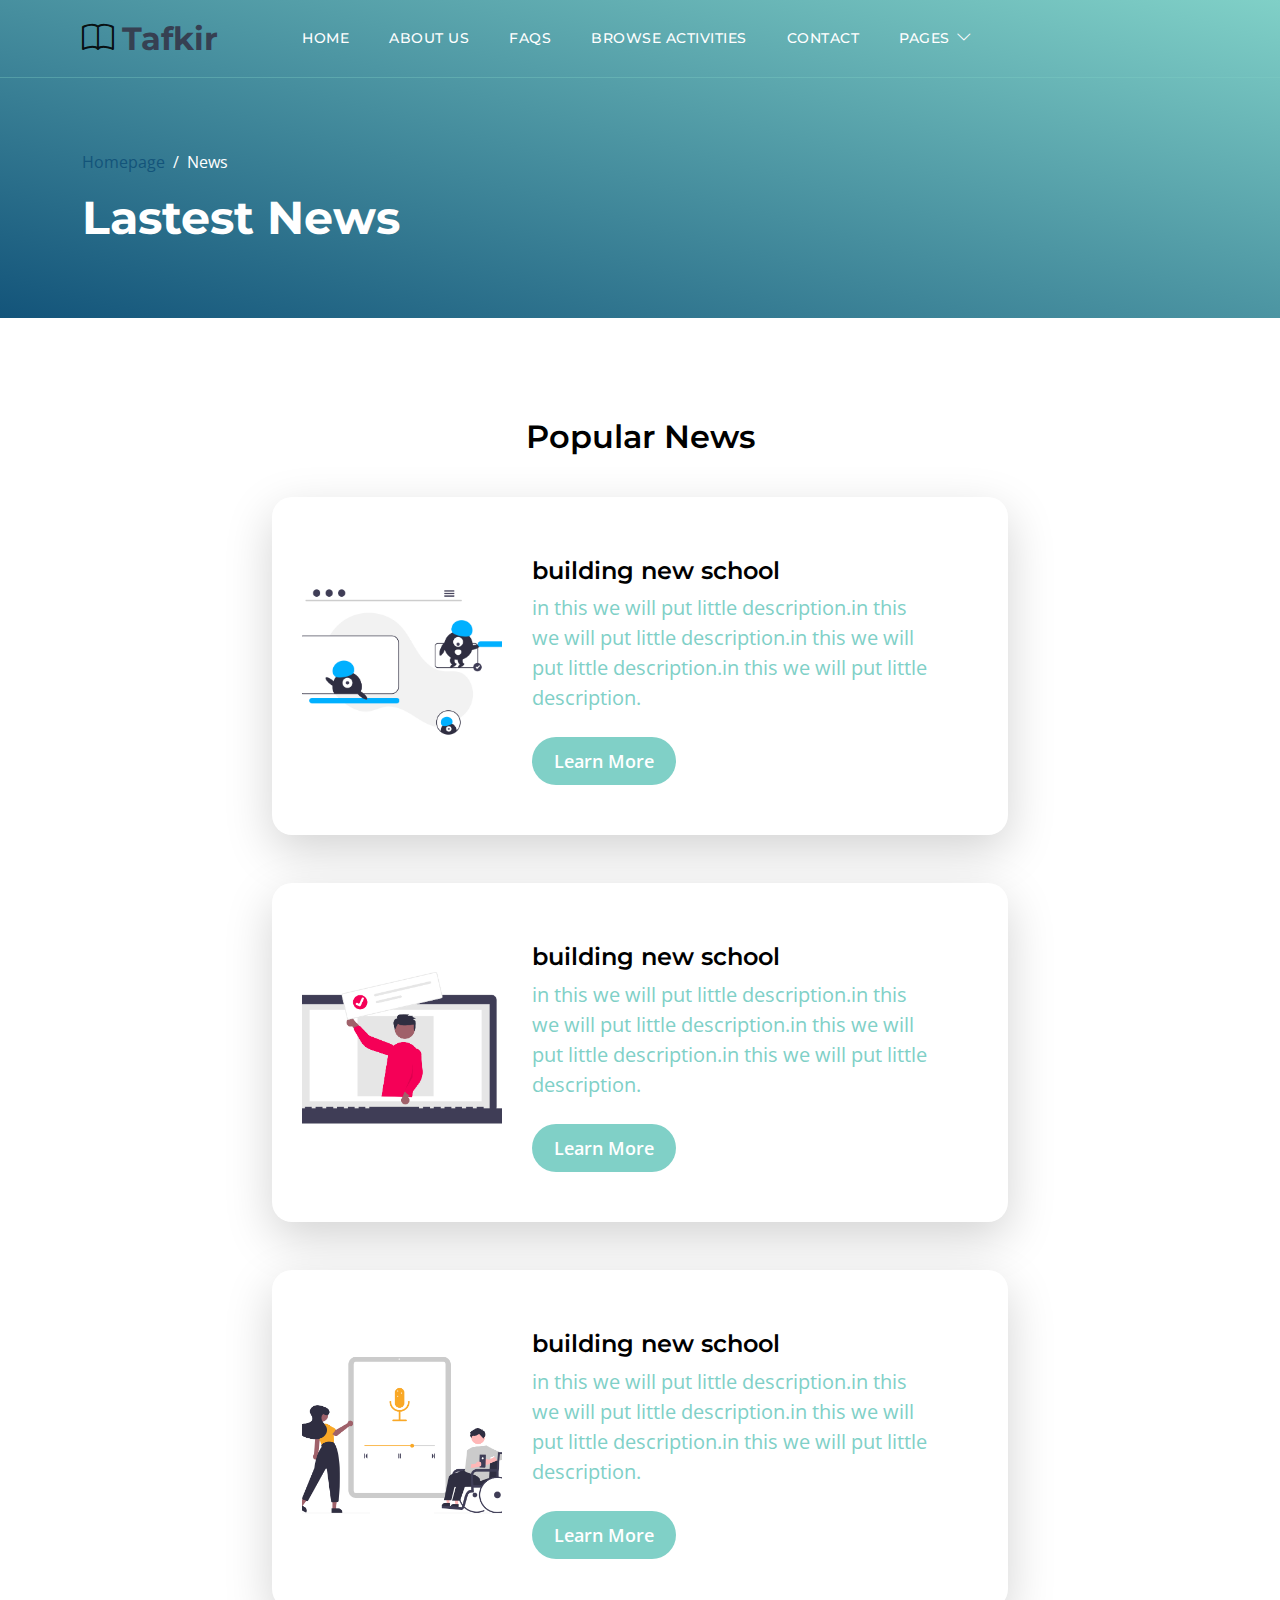
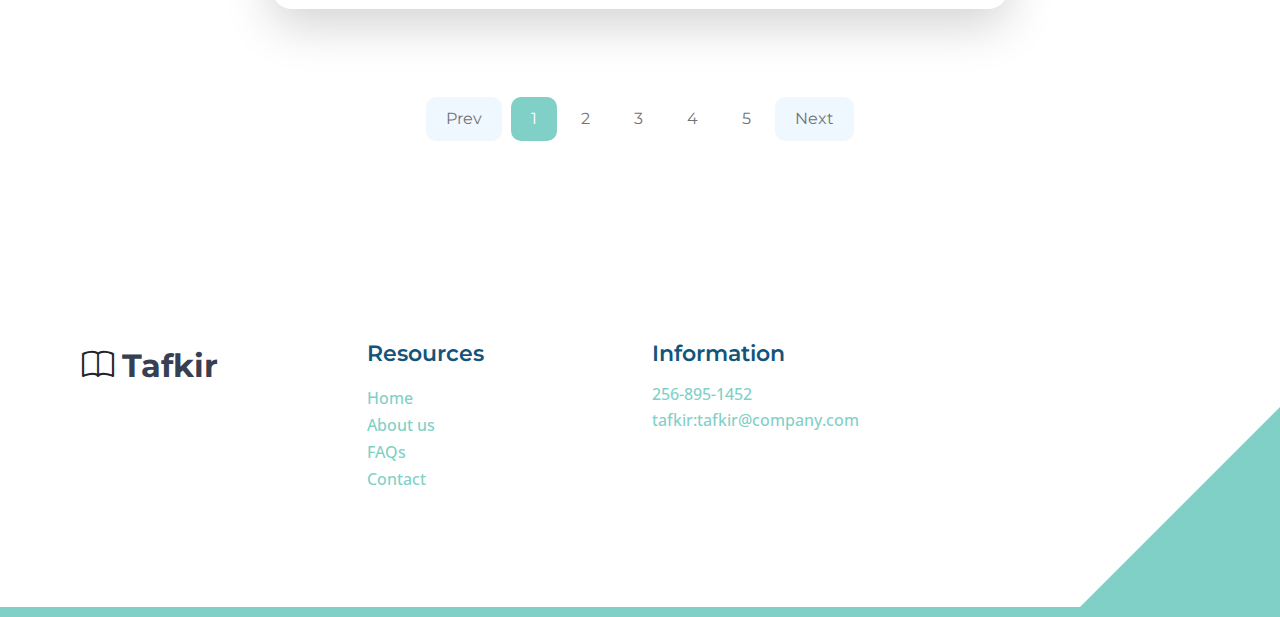
<file: News.html>
<!doctype html>
<html lang="en">
    <head>
        <meta charset="utf-8">
        <meta name="viewport" content="width=device-width, initial-scale=1">

        <meta name="description" content="">
        <meta name="author" content="">

        <title>News Page</title>

        <!-- CSS FILES -->        
        <link rel="preconnect" href="https://fonts.googleapis.com">
        
        <link rel="preconnect" href="https://fonts.gstatic.com" crossorigin>

        <link href="https://fonts.googleapis.com/css2?family=Montserrat:wght@500;600;700&family=Open+Sans&display=swap" rel="stylesheet">
                        
        <link href="css/bootstrap.min.css" rel="stylesheet">

        <link href="css/bootstrap-icons.css" rel="stylesheet">

        <link href="css/templatemo-topic-listing.css" rel="stylesheet">
<!--

TemplateMo 590 topic listing

https://templatemo.com/tm-590-topic-listing

-->
    </head>
    
    <body class="topics-listing-page" id="top">

        <main>

            <nav class="navbar navbar-expand-lg">
                <div class="container">
                    <a class="navbar-brand" href="index.html">
                        <i class="bi-book"></i>
                        <span style="color:#364052;">Tafkir</span>
                    </a>

                    <div class="d-lg-none ms-auto me-4">
                        <a href="#top" class="navbar-icon bi-person smoothscroll"></a>
                    </div>
    
                    <button class="navbar-toggler" type="button" data-bs-toggle="collapse" data-bs-target="#navbarNav" aria-controls="navbarNav" aria-expanded="false" aria-label="Toggle navigation">
                        <span class="navbar-toggler-icon"></span>
                    </button>
    
                    <div class="collapse navbar-collapse" id="navbarNav">
                        <ul class="navbar-nav ms-lg-5 me-lg-auto">
                            <li class="nav-item">
                                <a class="nav-link click-scroll" href="index.html#section_1">Home</a>
                            </li>

                            <li class="nav-item">
                                <a class="nav-link click-scroll" href="index.html#section_2">About us</a>
                            </li>
    
                            <li class="nav-item">
                                <a class="nav-link click-scroll" href="index.html#section_3">FAQs</a>
                            </li>

                            <li class="nav-item">
                                <a class="nav-link click-scroll" href="index.html#section_4">Browse Activities</a>
                            </li>
    
                            <li class="nav-item">
                                <a class="nav-link click-scroll" href="index.html#section_5">Contact</a>
                            </li>

                            <li class="nav-item dropdown">
                                <a class="nav-link dropdown-toggle" href="#section_5" id="navbarLightDropdownMenuLink" role="button" data-bs-toggle="dropdown" aria-expanded="false">Pages</a>

                                <ul class="dropdown-menu dropdown-menu-light" aria-labelledby="navbarLightDropdownMenuLink">
                                    <li><a class="dropdown-item" href="News.html">Our News</a></li>

                                    <li><a class="dropdown-item active" href="contact.html">Contact Form</a></li>
                                </ul>
                            </li>
                        </ul>

                        <!-- <div class="d-none d-lg-block">
                            <a href="#top" class="navbar-icon bi-person smoothscroll"></a>
                        </div> -->
                    </div>
                </div>
            </nav>


            <header class="site-header d-flex flex-column justify-content-center align-items-center">
                <div class="container">
                    <div class="row align-items-center">

                        <div class="col-lg-5 col-12">
                            <nav aria-label="breadcrumb">
                                <ol class="breadcrumb">
                                    <li class="breadcrumb-item"><a href="index.html">Homepage</a></li>

                                    <li class="breadcrumb-item active" aria-current="page">News</li>
                                </ol>
                            </nav>

                            <h2 class="text-white">Lastest News</h2>
                        </div>

                    </div>
                </div>
            </header>


            <section class="section-padding">
                <div class="container">
                    <div class="row">

                        <div class="col-lg-12 col-12 text-center">
                            <h3 class="mb-4">Popular News</h3>
                        </div>

                        <div class="col-lg-8 col-12 mt-3 mx-auto">
                            <div class="custom-block custom-block-topics-listing bg-white shadow-lg mb-5">
                                <div class="d-flex">
                                    <img src="images/topics/undraw_Remote_design_team_re_urdx.png" class="custom-block-image img-fluid" alt="">

                                    <div class="custom-block-topics-listing-info d-flex">
                                        <div>
                                            <h5 class="mb-2"> building new school </h5>

                                            <p class="mb-0">in this we will put little description.in this we will put little description.in this we will put little description.in this we will put little description.</p>

                                            <a href="topics-detail.html" class="btn custom-btn mt-3 mt-lg-4">Learn More</a>
                                        </div>

                                        <span class="badge bg-design rounded-pill ms-auto">14</span>
                                    </div>
                                </div>
                            </div>

                            <div class="custom-block custom-block-topics-listing bg-white shadow-lg mb-5">
                                <div class="d-flex">
                                    <img src="images/topics/undraw_online_ad_re_ol62.png" class="custom-block-image img-fluid" alt="">

                                    <div class="custom-block-topics-listing-info d-flex">
                                        <div>
                                            <h5 class="mb-2"> building new school</h5>

                                            <p class="mb-0">in this we will put little description.in this we will put little description.in this we will put little description.in this we will put little description.</p>

                                            <a href="topics-detail.html" class="btn custom-btn mt-3 mt-lg-4">Learn More</a>
                                        </div>

                                        <span class="badge bg-advertising rounded-pill ms-auto">30</span>
                                    </div>
                                </div>
                            </div>

                            <div class="custom-block custom-block-topics-listing bg-white shadow-lg mb-5">
                                <div class="d-flex">
                                    <img src="images/topics/undraw_Podcast_audience_re_4i5q.png" class="custom-block-image img-fluid" alt="">

                                    <div class="custom-block-topics-listing-info d-flex">
                                        <div>
                                            <h5 class="mb-2">building new school</h5>

                                            <p class="mb-0">in this we will put little description.in this we will put little description.in this we will put little description.in this we will put little description.</p>

                                            <a href="topics-detail.html" class="btn custom-btn mt-3 mt-lg-4">Learn More</a>
                                        </div>

                                        <span class="badge bg-music rounded-pill ms-auto">20</span>
                                    </div>
                                </div>
                            </div>
                        </div>

                        <div class="col-lg-12 col-12">
                            <nav aria-label="Page navigation example">
                                <ul class="pagination justify-content-center mb-0">
                                    <li class="page-item">
                                        <a class="page-link" href="#" aria-label="Previous">
                                            <span aria-hidden="true">Prev</span>
                                        </a>
                                    </li>

                                    <li class="page-item active" aria-current="page">
                                        <a class="page-link" href="#">1</a>
                                    </li>
                                    
                                    <li class="page-item">
                                        <a class="page-link" href="#">2</a>
                                    </li>
                                    
                                    <li class="page-item">
                                        <a class="page-link" href="#">3</a>
                                    </li>

                                    <li class="page-item">
                                        <a class="page-link" href="#">4</a>
                                    </li>

                                    <li class="page-item">
                                        <a class="page-link" href="#">5</a>
                                    </li>
                                    
                                    <li class="page-item">
                                        <a class="page-link" href="#" aria-label="Next">
                                            <span aria-hidden="true">Next</span>
                                        </a>
                                    </li>
                                </ul>
                            </nav>
                        </div>

                    </div>
                </div>
            </section>


            <!-- <section class="section-padding section-bg">
                <div class="container">
                    <div class="row">

                        <div class="col-lg-12 col-12">
                            <h3 class="mb-4">Trending Topics</h3>
                        </div>

                        <div class="col-lg-6 col-md-6 col-12 mt-3 mb-4 mb-lg-0">
                            <div class="custom-block bg-white shadow-lg">
                                <a href="topics-detail.html">
                                    <div class="d-flex">
                                        <div>
                                            <h5 class="mb-2">Investment</h5>

                                            <p class="mb-0">Lorem Ipsum dolor sit amet consectetur</p>
                                        </div>

                                        <span class="badge bg-finance rounded-pill ms-auto">30</span>
                                    </div>

                                    <img src="images/topics/undraw_Finance_re_gnv2.png" class="custom-block-image img-fluid" alt="">
                                </a>
                            </div>
                        </div>

                        <div class="col-lg-6 col-md-6 col-12 mt-lg-3">
                            <div class="custom-block custom-block-overlay">
                                <div class="d-flex flex-column h-100">
                                    <img src="images/businesswoman-using-tablet-analysis.jpg" class="custom-block-image img-fluid" alt="">

                                    <div class="custom-block-overlay-text d-flex">
                                        <div>
                                            <h5 class="text-white mb-2">Finance</h5>

                                            <p class="text-white">Lorem ipsum dolor, sit amet consectetur adipisicing elit. Sint animi necessitatibus aperiam repudiandae nam omnis</p>

                                            <a href="topics-detail.html" class="btn custom-btn mt-2 mt-lg-3">Learn More</a>
                                        </div>

                                        <span class="badge bg-finance rounded-pill ms-auto">25</span>
                                    </div>

                                    <div class="social-share d-flex">
                                        <p class="text-white me-4">Share:</p>

                                        <ul class="social-icon">
                                            <li class="social-icon-item">
                                                <a href="#" class="social-icon-link bi-twitter"></a>
                                            </li>

                                            <li class="social-icon-item">
                                                <a href="#" class="social-icon-link bi-facebook"></a>
                                            </li>

                                            <li class="social-icon-item">
                                                <a href="#" class="social-icon-link bi-pinterest"></a>
                                            </li>
                                        </ul>

                                        <a href="#" class="custom-icon bi-bookmark ms-auto"></a>
                                    </div>

                                    <div class="section-overlay"></div>
                                </div>
                            </div>
                        </div>

                    </div>
                </div>
            </section> -->
        </main>

		<footer class="site-footer section-padding">
            <div class="container">
                <div class="row">

                    <div class="col-lg-3 col-12 mb-4 pb-2">
                        <a class="navbar-brand" href="index.html">
                            <i class="bi-book"></i>
                            <span style="color:#364052;">Tafkir</span>
                        </a>
                    </div>

                    <div class="col-lg-3 col-md-4 col-6">
                        <h6 class="site-footer-title mb-3">Resources</h6>

                        <ul class="site-footer-links">
                            <li class="site-footer-link-item">
                                <a href="#" class="site-footer-link">Home</a>
                            </li>

                            <li class="site-footer-link-item">
                                <a href="#" class="site-footer-link">About us</a>
                            </li>

                            <li class="site-footer-link-item">
                                <a href="#" class="site-footer-link">FAQs</a>
                            </li>

                            <li class="site-footer-link-item">
                                <a href="#" class="site-footer-link">Contact</a>
                            </li>
                        </ul>
                    </div>

                    <div class="col-lg-3 col-md-4 col-6 mb-4 mb-lg-0">
                        <h6 class="site-footer-title mb-3">Information</h6>

                        <p class="text-white d-flex mb-1">
                            <a href="tel: 256-895-1452" class="site-footer-link">
                                256-895-1452
                            </a>
                        </p>

                        <p class="text-white d-flex">
                            <a href="tafkir:tafkir@company.com" class="site-footer-link">
                                tafkir:tafkir@company.com
                            </a>
                        </p>
                    </div>
                </div>
            </div>
        </footer>

        <!-- JAVASCRIPT FILES -->
        <script src="js/jquery.min.js"></script>
        <script src="js/bootstrap.bundle.min.js"></script>
        <script src="js/jquery.sticky.js"></script>
        <script src="js/custom.js"></script>

    </body>
</html>
</file>
<file: css/templatemo-topic-listing.css>
/*

TemplateMo 590 topic listing

https://templatemo.com/tm-590-topic-listing

*/

/*---------------------------------------
  CUSTOM PROPERTIES ( VARIABLES )             
-----------------------------------------*/
:root {
  --white-color:                  #ffffff;
  --primary-color:                #13547a;
  --secondary-color:              #80d0c7;
  --section-bg-color:             #f0f8ff;
  --custom-btn-bg-color:          #80d0c7;
  --custom-btn-bg-hover-color:    #13547a;
  --dark-color:                   #000000;
  --p-color:                      #717275;
  --border-color:                 #7fffd4;
  --link-hover-color:             #13547a;

  --body-font-family:             'Open Sans', sans-serif;
  --title-font-family:            'Montserrat', sans-serif;

  --h1-font-size:                 58px;
  --h2-font-size:                 46px;
  --h3-font-size:                 32px;
  --h4-font-size:                 28px;
  --h5-font-size:                 24px;
  --h6-font-size:                 22px;
  --p-font-size:                  20px;
  --menu-font-size:               14px;
  --btn-font-size:                18px;
  --copyright-font-size:          16px;

  --border-radius-large:          100px;
  --border-radius-medium:         20px;
  --border-radius-small:          10px;

  --font-weight-normal:           400;
  --font-weight-medium:           500;
  --font-weight-semibold:         600;
  --font-weight-bold:             700;
}

body {
  /* background-color: var(--white-color); */
  font-family: var(--body-font-family); 
}


/*---------------------------------------
  TYPOGRAPHY               
-----------------------------------------*/

h2,
h3,
h4,
h5,
h6 {
  color: var(--dark-color);
}

h1,
h2,
h3,
h4,
h5,
h6 {
  font-family: var(--title-font-family); 
  font-weight: var(--font-weight-semibold);
}

h1 {
  font-size: var(--h1-font-size);
  font-weight: var(--font-weight-bold);
}

h2 {
  font-size: var(--h2-font-size);
  font-weight: var(--font-weight-bold);
}

h3 {
  font-size: var(--h3-font-size);
}

h4 {
  font-size: var(--h4-font-size);
}

h5 {
  font-size: var(--h5-font-size);
}

h6 {
  color: var(--primary-color);
  font-size: var(--h6-font-size);
}

p {
  color: var(--custom-btn-bg-color);
  font-size: var(--p-font-size);
  font-weight: var(--font-weight-normal);
}

ul li {
  color: var(--p-color);
  font-size: var(--p-font-size);
  font-weight: var(--font-weight-normal);
}

a, 
button {
  touch-action: manipulation;
  transition: all 0.3s;
}

a {
  display: inline-block;
  color: var(--primary-color);
  text-decoration: none;
}

a:hover {
  color: var(--link-hover-color);
}

b,
strong {
  font-weight: var(--font-weight-bold);
}


/*---------------------------------------
  SECTION               
-----------------------------------------*/
.section-padding {
  padding-top: 100px;
  padding-bottom: 100px;
}

.section-bg {
  background-color: var(--section-bg-color);
}

.section-overlay {
  background-color: #fff;
  position: absolute;
  top: 0;
  left: 0;
  pointer-events: none;
  width: 100%;
  height: 100%;
  opacity: 0.85;
}

.section-overlay + .container {
  position: relative;
}

.tab-content {
  background-color: var(--white-color);
  border-radius: var(--border-radius-medium);
}

.nav-tabs {
  border-bottom: 1px solid #ecf3f2;
  margin-bottom: 40px;
  justify-content: center;
}

.nav-tabs .nav-link {
  border-radius: 0;
  border-top: 0;
  border-right: 0;
  border-left: 0;
  color: var(--p-color);
  font-family: var(--title-font-family);
  font-size: var(--btn-font-size);
  font-weight: var(--font-weight-medium);
  padding: 15px 25px;
  transition: all 0.3s;
}

.nav-tabs .nav-link:first-child {
  margin-right: 20px;
}

.nav-tabs .nav-item.show .nav-link, 
.nav-tabs .nav-link.active,
.nav-tabs .nav-link:focus, 
.nav-tabs .nav-link:hover {
  border-bottom-color: var(--primary-color);
  color: var(--primary-color);
}


/*---------------------------------------
  CUSTOM ICON COLOR               
-----------------------------------------*/
.custom-icon {
  color: var(--secondary-color);
}


/*---------------------------------------
  CUSTOM BUTTON               
-----------------------------------------*/
.custom-btn {
  background: var(--custom-btn-bg-color);
  border: 2px solid transparent;
  border-radius: var(--border-radius-large);
  color: var(--white-color);
  font-size: var(--btn-font-size);
  font-weight: var(--font-weight-semibold);
  line-height: normal;
  transition: all 0.3s;
  padding: 10px 20px;
}

.custom-btn:hover {
  background: var(--custom-btn-bg-hover-color);
  color: var(--white-color);
}

.custom-border-btn {
  background: transparent;
  border: 2px solid var(--custom-btn-bg-color);
  color: var(--custom-btn-bg-color);
}

.custom-border-btn:hover {
  background: var(--custom-btn-bg-color);
  border-color: transparent;
  color: var(--white-color);
}

.custom-btn-bg-white {
  border-color: var(--white-color);
  color: var(--white-color);
}


/*---------------------------------------
  SITE HEADER              
-----------------------------------------*/
.site-header {
  background-image: linear-gradient(15deg, #13547a 0%, #80d0c7 100%);
  padding-top: 150px;
  padding-bottom: 80px;
}

.site-header .container {
  height: 100%;
}

.breadcrumb-item+.breadcrumb-item::before,
.breadcrumb-item a:hover,
.breadcrumb-item.active {
  color: var(--white-color);
}

.site-header .custom-icon {
  color: var(--white-color);
  font-size: var(--h4-font-size);
}

.site-header .custom-icon:hover {
  color: var(--secondary-color);
}


/*---------------------------------------
  NAVIGATION              
-----------------------------------------*/
.sticky-wrapper {
  position: absolute;
  top: 0;
  right: 0;
  left: 0;
}

.sticky-wrapper.is-sticky .navbar {
  background-color: var(--secondary-color);
}

.navbar {
  background: transparent;
  border-bottom: 1px solid rgba(128, 208, 199, 0.35);
  z-index: 9;
}

.navbar-brand,
.navbar-brand:hover {
  font-size: var(--h3-font-size);
  font-weight: var(--font-weight-bold);
  display: block;
}

.navbar-brand span {
  font-family: var(--title-font-family);
}

.navbar-expand-lg .navbar-nav .nav-link {
  border-radius: var(--border-radius-large);
  margin: 10px;
  padding: 10px;
}

.navbar-nav .nav-link {
  display: inline-block;
  color: var(--white-color);
  font-family: var(--title-font-family); 
  font-size: var(--menu-font-size);
  font-weight: var(--font-weight-medium);
  text-transform: uppercase;
  letter-spacing: 0.5px;
  position: relative;
  padding-top: 15px;
  padding-bottom: 15px;
}

.navbar-nav .nav-link.active, 
.navbar-nav .nav-link:hover {
  color: var(--primary-color);
}

.navbar .dropdown-menu {
  background: var(--white-color);
  box-shadow: 0 1rem 3rem rgba(0,0,0,.175);
  border: 0;
  display: inherit;
  opacity: 0;
  min-width: 9rem;
  margin-top: 20px;
  padding: 13px 0 10px 0;
  transition: all 0.3s;
  pointer-events: none;
}

.navbar .dropdown-menu::before {
  content: "";
  width: 0;
  height: 0;
  border-left: 20px solid transparent;
  border-right: 20px solid transparent;
  border-bottom: 15px solid var(--white-color);
  position: absolute;
  top: -10px;
  left: 10px;
}

.navbar .dropdown-item {
  display: inline-block;
  color: var(--p-bg-color);
  font-family: var(--title-font-family); 
  font-size: var(--menu-font-size);
  font-weight: var(--font-weight-medium);
  text-transform: uppercase;
  letter-spacing: 0.5px;
  position: relative;
}

.navbar .dropdown-item.active, 
.navbar .dropdown-item:active,
.navbar .dropdown-item:focus, 
.navbar .dropdown-item:hover {
  background: transparent;
  color: var(--primary-color);
}

.navbar .dropdown-toggle::after {
  content: "\f282";
  display: inline-block;
  font-family: bootstrap-icons !important;
  font-size: var(--copyright-font-size);
  font-style: normal;
  font-weight: normal !important;
  font-variant: normal;
  text-transform: none;
  line-height: 1;
  vertical-align: -.125em;
  -webkit-font-smoothing: antialiased;
  -moz-osx-font-smoothing: grayscale;
  position: relative;
  left: 2px;
  border: 0;
}

@media screen and (min-width: 992px) {
  .navbar .dropdown:hover .dropdown-menu {
    opacity: 1;
    margin-top: 0;
    pointer-events: auto;
  }
}

.navbar-icon {
  background: var(--white-color);
  border-radius: var(--border-radius-large);
  display: inline-block;
  font-size: var(--h5-font-size);
  width: 40px;
  height: 40px;
  line-height: 40px;
  text-align: center;
  transition: all 0.3s ease;
}

.navbar-icon:hover {
  background: var(--primary-color);
  color: var(--white-color);
}

.navbar-toggler {
  border: 0;
  padding: 0;
  cursor: pointer;
  margin: 0;
  width: 30px;
  height: 35px;
  outline: none;
}

.navbar-toggler:focus {
  outline: none;
  box-shadow: none;
}

.navbar-toggler[aria-expanded="true"] .navbar-toggler-icon {
  background: transparent;
}

.navbar-toggler[aria-expanded="true"] .navbar-toggler-icon:before,
.navbar-toggler[aria-expanded="true"] .navbar-toggler-icon:after {
  transition: top 300ms 50ms ease, -webkit-transform 300ms 350ms ease;
  transition: top 300ms 50ms ease, transform 300ms 350ms ease;
  transition: top 300ms 50ms ease, transform 300ms 350ms ease, -webkit-transform 300ms 350ms ease;
  top: 0;
}

.navbar-toggler[aria-expanded="true"] .navbar-toggler-icon:before {
  transform: rotate(45deg);
}

.navbar-toggler[aria-expanded="true"] .navbar-toggler-icon:after {
  transform: rotate(-45deg);
}

.navbar-toggler .navbar-toggler-icon {
  background: var(--white-color);
  transition: background 10ms 300ms ease;
  display: block;
  width: 30px;
  height: 2px;
  position: relative;
}

.navbar-toggler .navbar-toggler-icon:before,
.navbar-toggler .navbar-toggler-icon:after {
  transition: top 300ms 350ms ease, -webkit-transform 300ms 50ms ease;
  transition: top 300ms 350ms ease, transform 300ms 50ms ease;
  transition: top 300ms 350ms ease, transform 300ms 50ms ease, -webkit-transform 300ms 50ms ease;
  position: absolute;
  right: 0;
  left: 0;
  background: var(--white-color);
  width: 30px;
  height: 2px;
  content: '';
}

.navbar-toggler .navbar-toggler-icon::before {
  top: -8px;
}

.navbar-toggler .navbar-toggler-icon::after {
  top: 8px;
}


/*---------------------------------------
  HERO        
-----------------------------------------*/
.hero-section {
  background-image: linear-gradient(15deg, #13547a 0%, #80d0c7 100%);
  position: relative;
  overflow: hidden;
  padding-top: 150px;
  padding-bottom: 150px;
}

.hero-section .input-group {
  background-color: var(--white-color);
  border-radius: var(--border-radius-large);
  padding: 10px 15px;
}

.hero-section .input-group-text {
  background-color: transparent;
  border: 0;
}

.hero-section input[type="search"] {
  border: 0;
  box-shadow: none;
  margin-bottom: 0;
  padding-left: 0;
}

.hero-section button[type="submit"] {
  background-color: var(--primary-color);
  border: 0;
  border-radius: var(--border-radius-large) !important;
  color: var(--white-color);
  max-width: 150px;
}


/*---------------------------------------
  TOPICS              
-----------------------------------------*/
.featured-section {
  background-color: var(--secondary-color);
  border-radius: 0 0 100px 100px;
  padding-bottom: 100px;
}

.featured-section .row {
  position: relative;
  bottom: 100px;
  margin-bottom: -100px;
}

.custom-block {
  border-radius: var(--border-radius-medium);
  position: relative;
  overflow: hidden;
  padding: 30px;
  transition: all 0.3s ease;
  height: 100%;
}

.custom-block:hover {
  background-color: var(--secondary-color);
  transform: translateY(-3px);
}

.custom-block > a {
  width: 100%;
}

.custom-block-image {
  display: block;
  width: 100%;
  height: 200px;
  object-fit: cover;
  margin-top: 35px;
}

.custom-block .rounded-pill {
  border-radius: 5px !important;
  display: flex;
  justify-content: center;
  text-align: center;
  width: 30px;
  height: 30px;
  line-height: 20px;
}

.custom-block-overlay {
  height: 100%;
  min-height: 350px;
  padding: 0;
}

.custom-block-overlay > a {
  height: 100%;
}

.custom-block-overlay .custom-block-image {
  border-radius: var(--border-radius-medium);
  display: block;
  height: 100%;
  margin-top: 0;
}

.custom-block-overlay-text {
  position: absolute;
  z-index: 2;
  top: 0;
  right: 0;
  left: 0;
  padding: 30px;
}

.social-share {
  position: absolute;
  bottom: 0;
  right: 0;
  left: 0;
  z-index: 2;
  padding: 20px 35px;
}
/*---------------------- slider ----------------------- */
/*----------------------------------------------------- */
.slider{
  height: 350px;
  margin: auto;
  position: relative;
  width: 90%;
  display: grid;
  place-items: center;
}
.slide-track{
  display: flex;
  /* width: calc(250px*18); */
  animation: scroll 40s linear infinite;
}

.slide-track:hover{
  animation-play-state: paused;
}

@keyframes scroll {
  0% {
      transform: translateX(0);
  }
  100%{
    transform: translateX(calc(-250px*9));
  }
}
.slide{
  height: 350px;
  width: 400px;
  display: flex;
  align-items: center;
  padding: 15px ;
  perspective: 100px;
}
img{
  width: 100%;
  transition: transform 1s;
}

img:hover{
  transform: translateZ(20px);
}
.slider::before,
.slider::after{
  content: '';
  height: 100%;
  position: absolute;
  width: 15%;
  z-index: 2;
}
.slider::before{
  left: 0;
  top: 0;
}
.slider::after{

}

/*---------------------------------------
  TOPICS               
-----------------------------------------*/
.topics-detail-block {
  border-radius: var(--border-radius-medium);
  position: relative;
  overflow: hidden;
}

.topics-detail-block-image {
  display: block;
  border-radius: var(--border-radius-medium);
}

blockquote {
  background-color: var(--section-bg-color);
  border-radius: var(--border-radius-small);
  font-family: var(--title-font-family);
  font-size: var(--h4-font-size);
  font-weight: var(--font-weight-bold);
  display: inline-block;
  text-align: center;
  margin: 30px;
  padding: 40px;
}

.topics-listing-page .site-header {
  padding-bottom: 65px;
}

.custom-block-topics-listing-info {
  margin: 30px 20px 20px 30px;
}

.custom-block-topics-listing {
  height: inherit;
}

.custom-block-topics-listing .custom-block-image {
  width: 200px;
}


/*---------------------------------------
  PAGINATION              
-----------------------------------------*/
.pagination {
  margin-top: 40px;
}

.page-link {
  border: 0;
  border-radius: var(--border-radius-small);
  color: var(--p-color);
  font-family: var(--title-font-family);
  margin: 0 5px;
  padding: 10px 20px;
}

.page-link:hover,
.page-item:first-child .page-link:hover,
.page-item:last-child .page-link:hover {
  background-color: var(--secondary-color);
  color: var(--white-color);
}

.page-item:first-child .page-link {
  margin-right: 10px;
}

.page-item:first-child .page-link,
.page-item:last-child .page-link {
  background-color: var(--section-bg-color);
  border-radius: var(--border-radius-small);
}

.active>.page-link, .page-link.active {
  background-color: var(--secondary-color);
  border-color: var(--secondary-color);
}


/*---------------------------------------
  TIMELINE              
-----------------------------------------*/
.timeline-section {
  /* background-image: url('../images/colleagues-working-cozy-office-medium-shot.jpg');
  background-repeat: no-repeat;
  background-position: center;
  background-size: cover; */
  background-color:#000000;
  position: relative;
}

.timeline-container .vertical-scrollable-timeline {
  list-style-type: none;
  position: relative;
  padding-left: 0;
}

.timeline-container .vertical-scrollable-timeline .list-progress {
  width: 8px;
  height: 87%;
  background-color: var(--primary-color);
  position: absolute;
  left: 52px;
  top: 0;
  overflow: hidden;
}

.timeline-container .vertical-scrollable-timeline .list-progress .inner {
  position: absolute;
  right: 0;
  bottom: 0;
  height: 100%;
  background-color: var(--secondary-color);
  width: 100%;
}

.timeline-container .vertical-scrollable-timeline li {
  position: relative;
  padding: 20px 0px 65px 145px;
}

.timeline-container .vertical-scrollable-timeline li:last-child {
  padding-bottom: 0;
}

.timeline-container .vertical-scrollable-timeline li p {
  line-height: 40px;
}

.timeline-container .vertical-scrollable-timeline li p:last-child {
  margin-bottom: 0;
}

.timeline-container .vertical-scrollable-timeline li .icon-holder {
  position: absolute;
  left: 0;
  top: 0;
  width: 104px;
  height: 104px;
  display: flex;
  justify-content: center;
  align-items: center;
  background-color: var(--secondary-color);
  border-radius: 50%;
  z-index: 1;
  transition: 0.4s all;
}

.timeline-container .vertical-scrollable-timeline li .icon-holder::before {
  content: "";
  width: 80px;
  height: 80px;
  border: 4px solid #fff;
  position: absolute;
  background-color: var(--secondary-color);
  border-radius: 50%;
  z-index: -1;
  transition: 0.4s all;
}

.timeline-container .vertical-scrollable-timeline li .icon-holder i {
  font-size: 25px;
  color: var(--white-color);
}

.timeline-container .vertical-scrollable-timeline li::before {
  content: "";
  position: absolute;
  height: 100%;
  width: 8px;
  background-color: transparent;
  left: 52px;
  z-index: 0;
}

.timeline-container .vertical-scrollable-timeline li.active .icon-holder {
  background-color: var(--primary-color);
}

.timeline-container .vertical-scrollable-timeline li.active .icon-holder::before {
  background-color: var(--primary-color);
}


/*---------------------------------------
  FAQs              
-----------------------------------------*/
.faq-section .accordion-item {
  border: 0;
}

.faq-section .accordion-button {
  font-size: var(--h6-font-size);
  font-weight: var(--font-weight-semibold);
}

.faq-section .accordion-item:first-of-type .accordion-button {
  border-radius: var(--border-radius-large);
}

.faq-section .accordion-button:not(.collapsed) {
  border-radius: var(--border-radius-large);
  box-shadow: none;
  color: var(--primary-color);
}

.faq-section .accordion-body {
  color: var(--p-color);
  font-size: var(--btn-font-size);
  line-height: 40px;
}

/*---------------------------------------
  NEWSLETTER               
-----------------------------------------*/
.newsletter-image {
  border-radius: var(--border-radius-medium);
}


/*---------------------------------------
  CONTACT               
-----------------------------------------*/
.google-map {
  border-radius: var(--border-radius-medium);
}

.contact-form .form-floating>textarea {
  border-radius: var(--border-radius-medium);
  height: 150px;
}


/*---------------------------------------
  SUBSCRIBE FORM               
-----------------------------------------*/
.subscribe-form-wrap {
  padding: 50px;
}

.subscribe-form {
  width: 95%;
}


/*---------------------------------------
  CUSTOM FORM               
-----------------------------------------*/
.custom-form .form-control {
  border-radius: var(--border-radius-large);
  color: var(--p-color);
  margin-bottom: 24px;
  padding-top: 13px;
  padding-bottom: 13px;
  padding-left: 20px;
  outline: none;
}

.form-floating>label {
  padding-left: 20px;
}

.custom-form button[type="submit"] {
  background: var(--custom-btn-bg-color);
  border: none;
  border-radius: var(--border-radius-large);
  color: var(--white-color);
  font-family: var(--title-font-family);
  font-size: var(--p-font-size);
  font-weight: var(--font-weight-semibold);
  transition: all 0.3s;
  margin-bottom: 0;
}

.custom-form button[type="submit"]:hover,
.custom-form button[type="submit"]:focus {
  background: var(--custom-btn-bg-hover-color);
  border-color: transparent;
}


/*---------------------------------------
  SITE FOOTER              
-----------------------------------------*/
.site-footer {
  border-bottom: 10px solid var(--secondary-color);
  position: relative;
}

.site-footer::after {
  content: "";
  position: absolute;
  bottom: 0;
  right: 0;
  width: 0;
  height: 0;
  border-style: solid;
  border-width: 0 0 200px 200px;
  border-color: transparent transparent var(--secondary-color) transparent;
  pointer-events: none;
}

.site-footer-title {
  color: var(--primary-color); 
}

.site-footer .dropdown-menu {
  padding: 0;
}

.site-footer .dropdown-item {
  color: var(--p-color);
  font-size: var(--menu-font-size);
  font-weight: var(--font-weight-medium);
  padding: 4px 18px;
}

.site-footer .dropdown-item:hover {
  background-color: transparent;
  color: var(--primary-color);
}

.site-footer .dropdown-menu li:first-child .dropdown-item {
  padding-top: 10px;
}

.site-footer .dropdown-menu li:last-child .dropdown-item {
  padding-bottom: 12px;
}

.site-footer .dropdown-toggle {
  background-color: var(--secondary-color);
  border-color: var(--white-color);
}

.site-footer .dropdown-toggle:hover {
  background-color: var(--primary-color);
  border-color: transparent;
}

.site-footer-links {
  padding-left: 0;
}

.site-footer-link-item {
  display: block;
  list-style: none;
  line-height: normal;
}

.site-footer-link {
  color: var(--secondary-color);
  font-size: var(--copyright-font-size);
  font-weight: var(--font-weight-medium);
  line-height: normal;
}

.copyright-text {
  font-size: var(--copyright-font-size);
}


/*---------------------------------------
  SOCIAL ICON               
-----------------------------------------*/
.social-icon {
  margin: 0;
  padding: 0;
}

.social-icon-item {
  list-style: none;
  display: inline-block;
  vertical-align: top;
}

.social-icon-link {
  background: var(--secondary-color);
  border-radius: var(--border-radius-large);
  color: var(--white-color);
  font-size: var(--copyright-font-size);
  display: block;
  margin-right: 10px;
  text-align: center;
  width: 35px;
  height: 35px;
  line-height: 36px;
  transition: background 0.2s, color 0.2s;
}

.social-icon-link:hover {
  background: var(--primary-color);
  color: var(--white-color);
}


/*---------------------------------------
  RESPONSIVE STYLES               
-----------------------------------------*/
@media screen and (max-width: 991px) {
  h1 {
    font-size: 48px;
  }

  h2 {
    font-size: 36px;
  }

  h3 {
    font-size: 32px;
  }

  h4 {
    font-size: 28px;
  }

  h5 {
    font-size: 20px;
  }

  h6 {
    font-size: 18px;
  }

  .section-padding {
    padding-top: 50px;
    padding-bottom: 50px;
  }
  
  .navbar {
    background-color: var(--secondary-color);
  }

  .navbar-nav .dropdown-menu {
    position: relative;
    left: 10px;
    opacity: 1;
    pointer-events: auto;
    max-width: 155px;
    margin-top: 10px;
    margin-bottom: 15px;
  }

  .navbar-expand-lg .navbar-nav {
    padding-bottom: 20px;
  }

  .navbar-expand-lg .navbar-nav .nav-link {
    padding: 0;
  }

  .nav-tabs .nav-link:first-child {
    margin-right: 5px;
  }

  .nav-tabs .nav-link {
    font-size: var(--copyright-font-size);
    padding: 10px;
  }

  .featured-section {
    border-radius: 0 0 80px 80px;
    padding-bottom: 50px;
  }

  .custom-block-topics-listing .custom-block-image {
    width: auto;
  }

  .custom-block-topics-listing > .d-flex,
  .custom-block-topics-listing-info,
  .custom-block-topics-listing a {
    flex-direction: column;
  }

  .timeline-container .vertical-scrollable-timeline .list-progress {
    height: 75%;
  }

  .timeline-container .vertical-scrollable-timeline li {
    padding-left: 135px;
  }

  .subscribe-form-wrap {
    padding-top: 30px;
    padding-bottom: 0;
  }
}

@media screen and (max-width: 480px) {
  h1 {
    font-size: 36px;
  }

  h2 {
    font-size: 28px;
  }

  h3 {
    font-size: 26px;
  }

  h4 {
    font-size: 22px;
  }

  h5 {
    font-size: 20px;
  }
}



/* button */
.button {
  display: inline-block;
  padding: 10px 25px;
  text-align: center;
  text-decoration: none;
  color: #ffffff;
  background-color: #13547a;
  height: 50px;
  border-radius: 50px;
  outline: none;
  transition: 0.3s;
  border: 2px solid transparent;
      }
</file>
